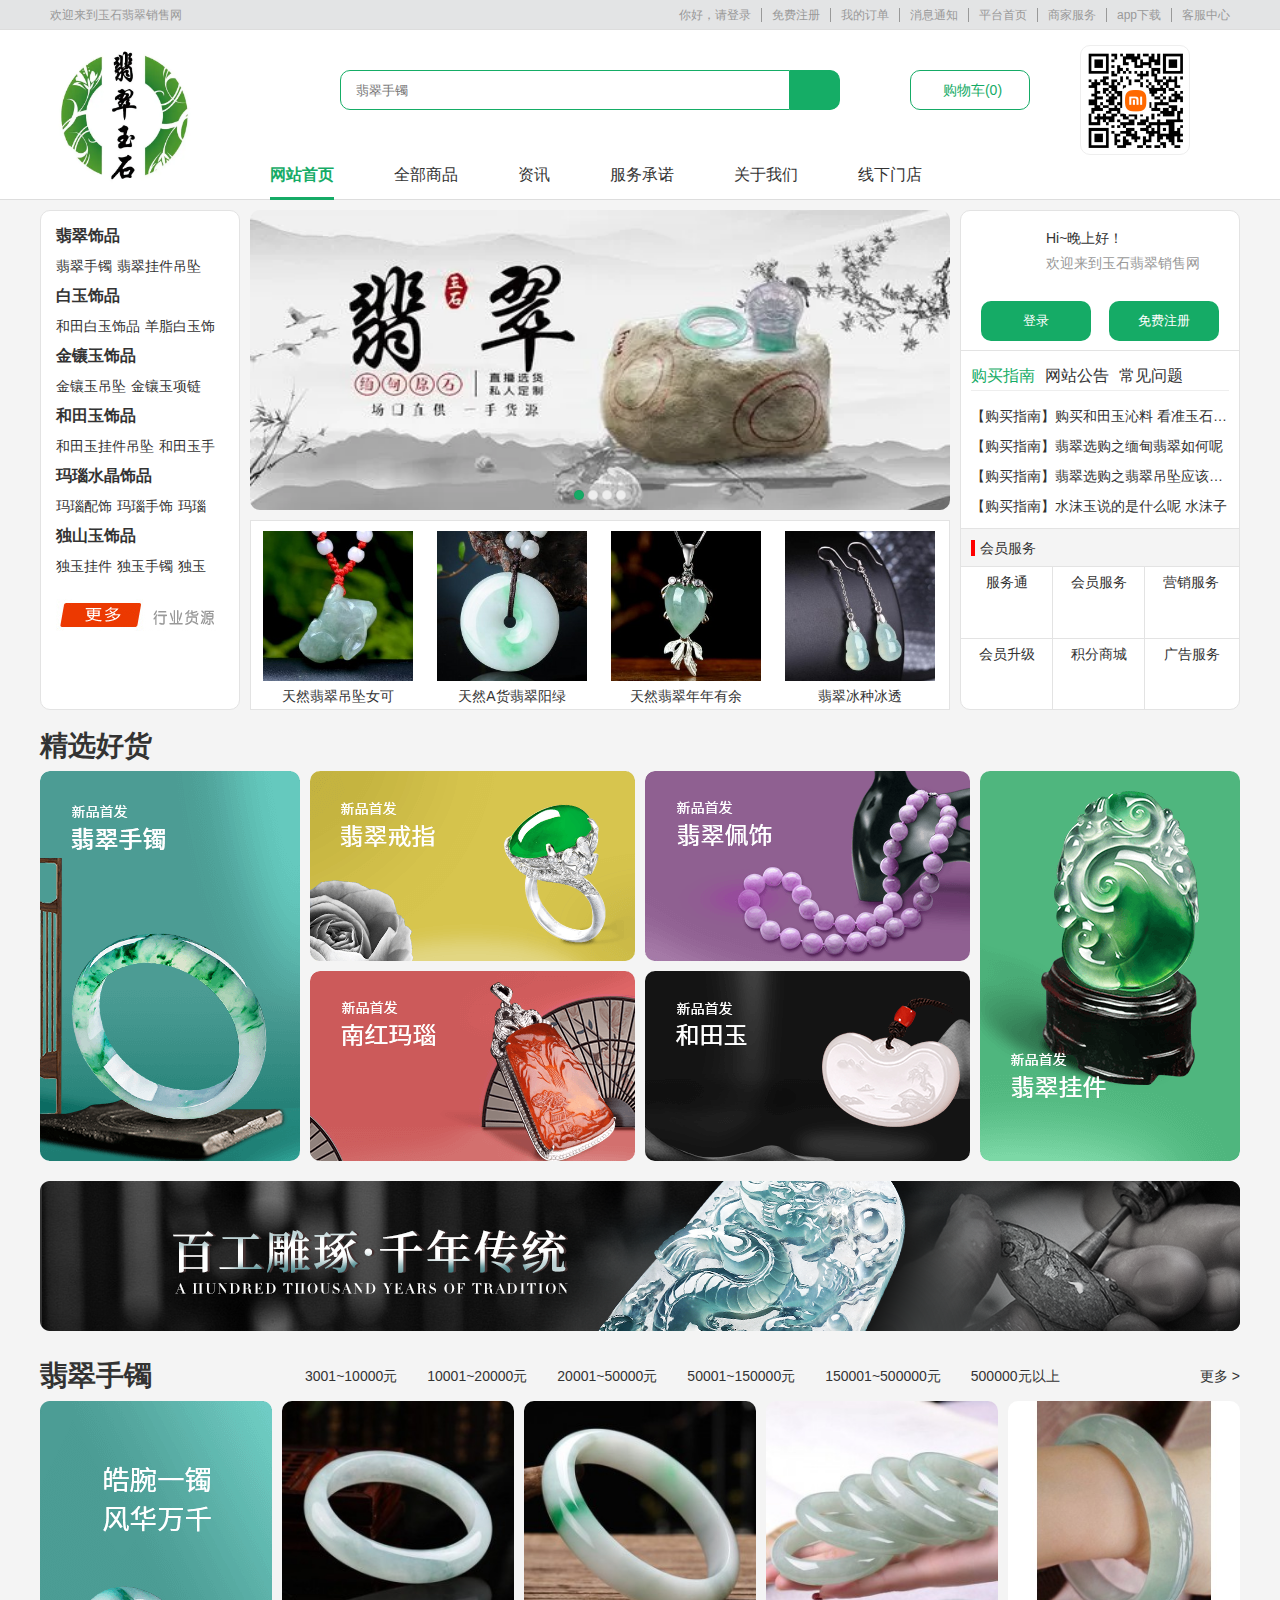
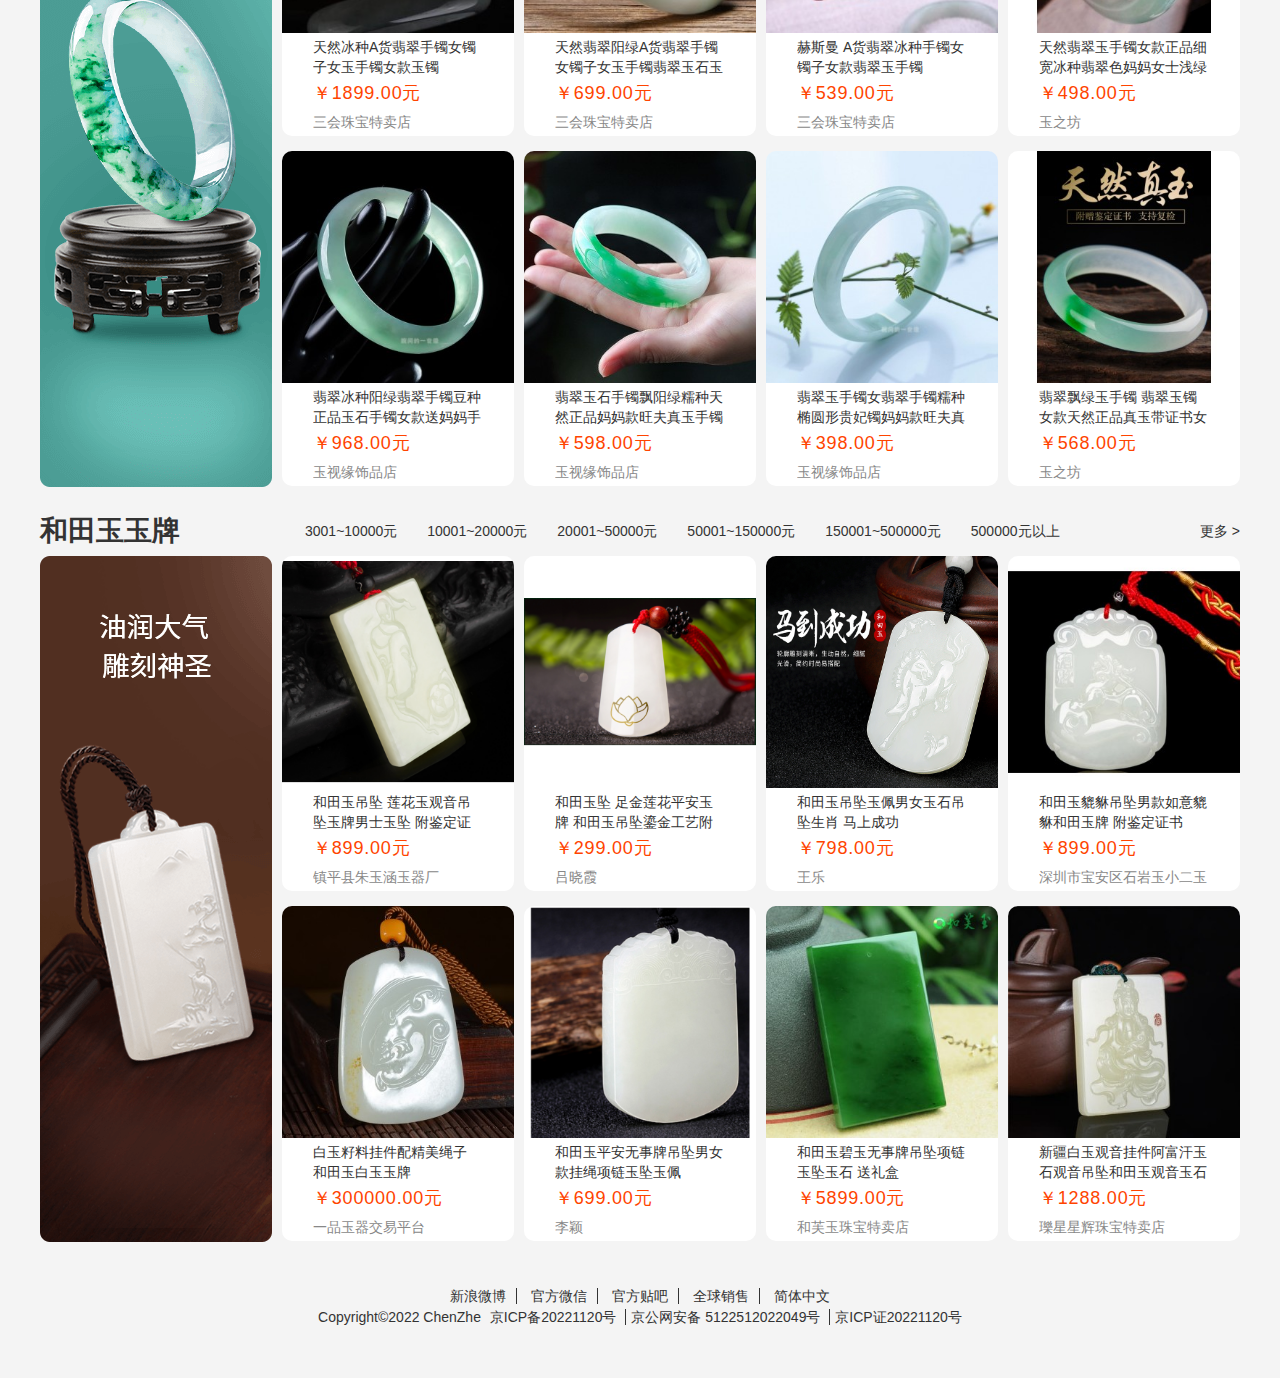
<file: index.html>
<!DOCTYPE html
  PUBLIC "-//W3C//DTD XHTML 1.0 Transitional//EN" "http://www.w3.org/TR/xhtml1/DTD/xhtml1-transitional.dtd">
<html xmlns="http://www.w3.org/1999/xhtml">

<head>
  <meta http-equiv="Content-Type" content="text/html; charset=utf-8" />
  <title>首页</title>
  <link rel="stylesheet" href="https://at.alicdn.com/t/c/font_3781818_bqqggpzynf.css">
  <link rel="stylesheet" href="css/reset.css">
  <link rel="stylesheet" href="css/common.css">
  <link rel="stylesheet" href="./swiper/swiper.css" />
  <link rel="stylesheet" href="css/header.css">
  <link rel="stylesheet" href="css/banner.css">
  <link rel="stylesheet" href="css/main_index.css">
  <link rel="stylesheet" href="css/footer.css">
  <script src="SpryAssets/SpryTabbedPanels.js" type="text/javascript"></script>
</head>

<body>
  <div class="topnav">
    <div class="container clearfix">
      <div class="fl topnav-menu">
        <span class="topnav-span">欢迎来到玉石翡翠销售网</span>
      </div>
      <div class="fr topnav-menu">
        <ul class="fl">
          <li class="fl"><a href="javascript:void(0);">你好，请登录</a></li>
          <li class="fl"><a href="javascript:void(0);">免费注册</a></li>
          <li class="fl"><a href="javascript:void(0);">我的订单</a></li>
          <li class="fl"><a href="javascript:void(0);">消息通知</a></li>
          <li class="fl"><a href="javascript:void(0);">平台首页</a></li>
          <li class="fl"><a href="javascript:void(0);">商家服务</a></li>
          <li class="fl"><a href="javascript:void(0);">app下载</a></li>
          <li class="fl"><a href="javascript:void(0);">客服中心</a></li>
        </ul>
      </div>
    </div>
  </div>

  <div class="header">
    <div class="container clearfix">
      <div class="header-logo fl">
        <a href="index.html" target="_blank">
          <h1>玉石翡翠</h1>
        </a>
      </div>
      <div class="header-nav fl">
        <form class="header-search">
          <input class="fl" type="text" placeholder="翡翠手镯" />
          <button class="header-searchicon fl">
            <i class="iconfont i-fangdajing"></i>
          </button>
        </form>
        <div class="fr header-car">
          <a class="header-link" href="cart.html">
            <i class="iconfont i-cart"></i>
            <span>购物车(0)</span>
          </a>
          <div class="header-detail">购物车中还没有商品，赶紧选购吧！</div>
        </div>
        <div class="header-img fr">
          <div class="img"></div>
        </div>
      </div>
      <ul class="fl header-menu">
        <li class="fl select"><a href="index.html">网站首页</a></li>
        <li class="fl"><a href="p_all.html">全部商品</a></li>
        <li class="fl"><a href="information.html">资讯</a></li>
        <li class="fl"><a href="javascript:void(0);">服务承诺</a></li>
        <li class="fl"><a href="javascript:void(0);">关于我们</a></li>
        <li class="fl"><a href="javascript:void(0);">线下门店</a></li>
      </ul>
    </div>
  </div>

  <div class="banner">
    <div class="container clearfix">
      <ul class="fl banner-menu">
        <li>
          <div>
            <h3 class="menu-h">翡翠饰品</h3>
            <ul>
              <li class="fl li2">
                <a href="javascript:void(0);">翡翠手镯</a>
              </li>
              <li class="fl li2">
                <a href="javascript:void(0);">翡翠挂件吊坠</a>
              </li>
            </ul>
          </div>
          <div class="banner-sub-menu">
            <div class="clearfix">
              <h3 class="fl title">翡翠饰品</h3>
              <a class="fr" href="p_all.html">更多 ></a>
            </div>
            <ul class="clearfix">
              <li class="fl li3">
                <a href="javascript:void(0);">翡翠手镯</a>
              </li>
              <li class="fl li3">
                <a href="javascript:void(0);">翡翠挂件吊坠</a>
              </li>
              <li class="fl li3">
                <a href="javascript:void(0);">翡翠手链手串</a>
              </li>
              <li class="fl li3">
                <a href="javascript:void(0);">翡翠项链</a>
              </li>
              <li class="fl li3">
                <a href="javascript:void(0);">翡翠摆件</a>
              </li>
              <li class="fl li3">
                <a href="javascript:void(0);">翡翠戒指/耳钉</a>
              </li>
              <li class="fl li3">
                <a href="javascript:void(0);">翡翠原石及其他</a>
              </li>
              <li class="fl li3">
                <a href="javascript:void(0);">翡翠玉牌</a>
              </li>
            </ul>
            <div class="clearfix">
              <h3 class="fl title">翡翠价格</h3>
              <a class="fr" href="p_all.html">更多 ></a>
            </div>
            <ul class="clearfix">
              <li class="fl li3">
                <a href="javascript:void(0);">500以下</a>
              </li>
              <li class="fl li3">
                <a href="javascript:void(0);">500-1000</a>
              </li>
              <li class="fl li3">
                <a href="javascript:void(0);">1000-3000</a>
              </li>
              <li class="fl li3">
                <a href="javascript:void(0);">3000-5000</a>
              </li>
              <li class="fl li3">
                <a href="javascript:void(0);">5000-10000</a>
              </li>
              <li class="fl li3">
                <a href="javascript:void(0);">1万-3万</a>
              </li>
              <li class="fl li3">
                <a href="javascript:void(0);">3万-5万</a>
              </li>
              <li class="fl li3">
                <a href="javascript:void(0);">5万以上</a>
              </li>
            </ul>
          </div>
        </li>
        <li>
          <div>
            <h3 class="menu-h">白玉饰品</h3>
            <ul>
              <li class="fl li2">
                <a href="javascript:void(0);">和田白玉饰品</a>
              </li>
              <li class="fl li2">
                <a href="javascript:void(0);">羊脂白玉饰</a>
              </li>
            </ul>
          </div>
          <div class="banner-sub-menu">
            <div class="clearfix">
              <h3 class="fl title">白玉饰品</h3>
              <a class="fr" href="p_all.html">更多 ></a>
            </div>
            <ul class="clearfix">
              <li class="fl li3">
                <a href="javascript:void(0);">和田白玉饰品</a>
              </li>
              <li class="fl li3">
                <a href="javascript:void(0);">羊脂白玉饰品</a>
              </li>
              <li class="fl li3">
                <a href="javascript:void(0);">糖白玉饰品</a>
              </li>
              <li class="fl li3">
                <a href="javascript:void(0);">青白玉饰品</a>
              </li>
              <li class="fl li3">
                <a href="javascript:void(0);">阿富汗白玉饰品</a>
              </li>
            </ul>
            <div class="clearfix">
              <h3 class="fl title">白玉价格</h3>
              <a class="fr" href="p_all.html">更多 ></a>
            </div>
            <ul class="clearfix">
              <li class="fl li3">
                <a href="javascript:void(0);">500以下</a>
              </li>
              <li class="fl li3">
                <a href="javascript:void(0);">500-1000</a>
              </li>
              <li class="fl li3">
                <a href="javascript:void(0);">1000-3000</a>
              </li>
              <li class="fl li3">
                <a href="javascript:void(0);">3000-5000</a>
              </li>
              <li class="fl li3">
                <a href="javascript:void(0);">5000-10000</a>
              </li>
              <li class="fl li3">
                <a href="javascript:void(0);">1万-3万</a>
              </li>
              <li class="fl li3">
                <a href="javascript:void(0);">3万-5万</a>
              </li>
              <li class="fl li3">
                <a href="javascript:void(0);">5万以上</a>
              </li>
            </ul>
          </div>
        </li>
        <li>
          <div>
            <h3 class="menu-h">金镶玉饰品</h3>
            <ul>
              <li class="fl li2">
                <a href="javascript:void(0);">金镶玉吊坠</a>
              </li>
              <li class="fl li2">
                <a href="javascript:void(0);">金镶玉项链</a>
              </li>
            </ul>
          </div>
          <div class="banner-sub-menu">
            <div class="clearfix">
              <h3 class="fl title">金镶玉饰品</h3>
              <a class="fr" href="p_all.html">更多 ></a>
            </div>
            <ul class="clearfix">
              <li class="fl li3">
                <a href="javascript:void(0);">金镶玉吊坠</a>
              </li>
              <li class="fl li3">
                <a href="javascript:void(0);">金镶玉项链</a>
              </li>
              <li class="fl li3">
                <a href="javascript:void(0);">金镶玉套链</a>
              </li>
              <li class="fl li3">
                <a href="javascript:void(0);">金镶玉手镯</a>
              </li>
              <li class="fl li3">
                <a href="javascript:void(0);">金镶玉戒指/耳钉</a>
              </li>
              <li class="fl li3">
                <a href="javascript:void(0);">金镶玉手链</a>
              </li>
            </ul>
            <div class="clearfix">
              <h3 class="fl title">金镶玉价格</h3>
              <a class="fr" href="p_all.html">更多 ></a>
            </div>
            <ul class="clearfix">
              <li class="fl li3">
                <a href="javascript:void(0);">500以下</a>
              </li>
              <li class="fl li3">
                <a href="javascript:void(0);">500-1000</a>
              </li>
              <li class="fl li3">
                <a href="javascript:void(0);">1000-3000</a>
              </li>
              <li class="fl li3">
                <a href="javascript:void(0);">3000-5000</a>
              </li>
              <li class="fl li3">
                <a href="javascript:void(0);">5000-10000</a>
              </li>
              <li class="fl li3">
                <a href="javascript:void(0);">1万-3万</a>
              </li>
              <li class="fl li3">
                <a href="javascript:void(0);">3万-5万</a>
              </li>
              <li class="fl li3">
                <a href="javascript:void(0);">5万以上</a>
              </li>
            </ul>
          </div>
        </li>
        <li>
          <div>
            <h3 class="menu-h">和田玉饰品</h3>
            <ul>
              <li class="fl li2">
                <a href="javascript:void(0);">和田玉挂件吊坠</a>
              </li>
              <li class="fl li2">
                <a href="javascript:void(0);"> 和田玉手</a>
              </li>
            </ul>
          </div>
          <div class="banner-sub-menu">
            <div class="clearfix">
              <h3 class="fl title">和田玉饰品</h3>
              <a class="fr" href="p_all.html">更多 ></a>
            </div>
            <ul class="clearfix">
              <li class="fl li3">
                <a href="javascript:void(0);">和田玉挂件吊坠</a>
              </li>
              <li class="fl li3">
                <a href="javascript:void(0);">和田玉手镯/戒指/耳坠</a>
              </li>
              <li class="fl li3">
                <a href="javascript:void(0);">和田玉玉牌</a>
              </li>
              <li class="fl li3">
                <a href="javascript:void(0);">和田玉手把件</a>
              </li>
              <li class="fl li3">
                <a href="javascript:void(0);">和田玉摆件</a>
              </li>
              <li class="fl li3">
                <a href="javascript:void(0);">和田玉器具</a>
              </li>
              <li class="fl li3">
                <a href="javascript:void(0);">和田玉山子</a>
              </li>
              <li class="fl li3">
                <a href="javascript:void(0);">和田玉籽料原石</a>
              </li>
              <li class="fl li3">
                <a href="javascript:void(0);">和田玉手串/手链</a>
              </li>
              <li class="fl li3">
                <a href="javascript:void(0);">和田玉手表</a>
              </li>
            </ul>
            <div class="clearfix">
              <h3 class="fl title">和田玉价格</h3>
              <a class="fr" href="p_all.html">更多 ></a>
            </div>
            <ul class="clearfix">
              <li class="fl li3">
                <a href="javascript:void(0);">500以下</a>
              </li>
              <li class="fl li3">
                <a href="javascript:void(0);">500-1000</a>
              </li>
              <li class="fl li3">
                <a href="javascript:void(0);">1000-3000</a>
              </li>
              <li class="fl li3">
                <a href="javascript:void(0);">3000-5000</a>
              </li>
              <li class="fl li3">
                <a href="javascript:void(0);">5000-10000</a>
              </li>
              <li class="fl li3">
                <a href="javascript:void(0);">1万-3万</a>
              </li>
              <li class="fl li3">
                <a href="javascript:void(0);">3万-5万</a>
              </li>
              <li class="fl li3">
                <a href="javascript:void(0);">5万以上</a>
              </li>
            </ul>
          </div>
        </li>
        <li>
          <div>
            <h3 class="menu-h">玛瑙水晶饰品</h3>
            <ul>
              <li class="fl li2">
                <a href="javascript:void(0);">玛瑙配饰</a>
              </li>
              <li class="fl li2">
                <a href="javascript:void(0);">玛瑙手饰</a>
              </li>
              <li class="fl li2">
                <a href="javascript:void(0);">玛瑙</a>
              </li>
            </ul>
          </div>
          <div class="banner-sub-menu">
            <div class="clearfix">
              <h3 class="fl title">玛瑙水晶饰品</h3>
              <a class="fr" href="p_all.html">更多 ></a>
            </div>
            <ul class="clearfix">
              <li class="fl li3">
                <a href="javascript:void(0);">玛瑙配饰</a>
              </li>
              <li class="fl li3">
                <a href="javascript:void(0);">玛瑙手饰</a>
              </li>
              <li class="fl li3">
                <a href="javascript:void(0);">玛瑙摆件</a>
              </li>
              <li class="fl li3">
                <a href="javascript:void(0);">玛瑙把件</a>
              </li>
              <li class="fl li3">
                <a href="javascript:void(0);">玛瑙器具</a>
              </li>
              <li class="fl li3">
                <a href="javascript:void(0);">玛瑙娱乐</a>
              </li>
              <li class="fl li3">
                <a href="javascript:void(0);">玛瑙保健</a>
              </li>
            </ul>
            <div class="clearfix">
              <h3 class="fl title">玛瑙水晶价格</h3>
              <a class="fr" href="p_all.html">更多 ></a>
            </div>
            <ul class="clearfix">
              <li class="fl li3">
                <a href="javascript:void(0);">500以下</a>
              </li>
              <li class="fl li3">
                <a href="javascript:void(0);">500-1000</a>
              </li>
              <li class="fl li3">
                <a href="javascript:void(0);">1000-3000</a>
              </li>
              <li class="fl li3">
                <a href="javascript:void(0);">3000-5000</a>
              </li>
              <li class="fl li3">
                <a href="javascript:void(0);">5000-10000</a>
              </li>
              <li class="fl li3">
                <a href="javascript:void(0);">1万-3万</a>
              </li>
              <li class="fl li3">
                <a href="javascript:void(0);">3万-5万</a>
              </li>
              <li class="fl li3">
                <a href="javascript:void(0);">5万以上</a>
              </li>
            </ul>
          </div>
        </li>
        <li>
          <div>
            <h3 class="menu-h">独山玉饰品</h3>
            <ul>
              <li class="fl li2">
                <a href="javascript:void(0);">独玉挂件</a>
              </li>
              <li class="fl li2">
                <a href="javascript:void(0);">独玉手镯</a>
              </li>
              <li class="fl li2">
                <a href="javascript:void(0);">独玉</a>
              </li>
            </ul>
          </div>
          <div class="banner-sub-menu">
            <div class="clearfix">
              <h3 class="fl title">独山玉饰品</h3>
              <a class="fr" href="p_all.html">更多 ></a>
            </div>
            <ul class="clearfix">
              <li class="fl li3">
                <a href="javascript:void(0);">独玉挂件</a>
              </li>
              <li class="fl li3">
                <a href="javascript:void(0);">独玉手镯</a>
              </li>
              <li class="fl li3">
                <a href="javascript:void(0);">独玉摆件</a>
              </li>
              <li class="fl li3">
                <a href="javascript:void(0);">独山玉项链</a>
              </li>
              <li class="fl li3">
                <a href="javascript:void(0);">独山玉摆件</a>
              </li>
              <li class="fl li3">
                <a href="javascript:void(0);">独玉手把件</a>
              </li>
              <li class="fl li3">
                <a href="javascript:void(0);">独玉手链</a>
              </li>
              <li class="fl li3">
                <a href="javascript:void(0);">独玉项链</a>
              </li>
              <li class="fl li3">
                <a href="javascript:void(0);">独玉戒指</a>
              </li>
              <li class="fl li3">
                <a href="javascript:void(0);">独玉原石及其他</a>
              </li>
            </ul>
            <div class="clearfix">
              <h3 class="fl title">独山玉价格</h3>
              <a class="fr" href="p_all.html">更多 ></a>
            </div>
            <ul class="clearfix">
              <li class="fl li3">
                <a href="javascript:void(0);">500以下</a>
              </li>
              <li class="fl li3">
                <a href="javascript:void(0);">500-1000</a>
              </li>
              <li class="fl li3">
                <a href="javascript:void(0);">1000-3000</a>
              </li>
              <li class="fl li3">
                <a href="javascript:void(0);">3000-5000</a>
              </li>
              <li class="fl li3">
                <a href="javascript:void(0);">5000-10000</a>
              </li>
              <li class="fl li3">
                <a href="javascript:void(0);">1万-3万</a>
              </li>
              <li class="fl li3">
                <a href="javascript:void(0);">3万-5万</a>
              </li>
              <li class="fl li3">
                <a href="javascript:void(0);">5万以上</a>
              </li>
            </ul>
          </div>
        </li>
        <li>
          <img src="imgs/huoyuan.png">
        </li>
      </ul>
      <div class="fl">
        <div class="banner-carousel">
          <a class="carousel" href="javascript:void(0);">
            <img src="imgs/carousel1_1.jpg">
          </a>
          <a class="carousel" href="javascript:void(0);">
            <img src="imgs/carousel1_2.jpg">
          </a>
          <a class="carousel" href="javascript:void(0);">
            <img src="imgs/carousel1_3.jpg">
          </a>
          <a class="carousel" href="javascript:void(0);">
            <img src="imgs/carousel1_4.jpg">
          </a>
        </div>
        <div class="banner-carousel2">
          <div class="fl">
            <a href="javascript:void(0);">
              <img src="imgs/carousel2_1.jpg">
              <p>天然翡翠吊坠女可</p>
            </a>
          </div>
          <div class="fl">
            <a href="javascript:void(0);">
              <img src="imgs/carousel2_2.jpg">
              <p>天然A货翡翠阳绿</p>
            </a>
          </div>
          <div class="fl">
            <a href="javascript:void(0);">
              <img src="imgs/carousel2_3.jpg">
              <p>天然翡翠年年有余</p>
            </a>
          </div>
          <div class="fl">
            <a href="javascript:void(0);">
              <img src="imgs/carousel2_4.jpg">
              <p>翡翠冰种冰透</p>
            </a>
          </div>
        </div>
      </div>
      <div class="fr banner-right">
        <div class="user">
          <i class="iconfont i-yonghu fl"></i>
          <p class="sp1">Hi~晚上好！</p>
          <p class="sp2">欢迎来到玉石翡翠销售网</p>
        </div>
        <div class="banner-item clearfix">
          <button class="fl">登录</button>
          <button class="fr">免费注册</button>
        </div>
        <div class="banner-article">
          <div id="TabbedPanels1" class="TabbedPanels">
            <ul class="TabbedPanelsTabGroup h-ul">
              <li class="TabbedPanelsTab fl" tabindex="0">
                <h3>购买指南</h3>
              </li>
              <li class="TabbedPanelsTab fl" tabindex="0">
                <h3>网站公告</h3>
              </li>
              <li class="TabbedPanelsTab fl" tabindex="0">
                <h3>常见问题</h3>
              </li>
            </ul>
            <div class="TabbedPanelsContentGroup">
              <div class="TabbedPanelsContent article">
                <ul>
                  <li>
                    <a href="javascript:void(0);">【购买指南】购买和田玉沁料 看准玉石翡翠销售网</a>
                  </li>
                  <li>
                    <a href="javascript:void(0);">【购买指南】翡翠选购之缅甸翡翠如何呢</a>
                  </li>
                  <li>
                    <a href="javascript:void(0);">【购买指南】翡翠选购之翡翠吊坠应该搭配</a>
                  </li>
                  <li>
                    <a href="javascript:void(0);">【购买指南】水沫玉说的是什么呢 水沫子</a>
                  </li>
                </ul>
              </div>
              <div class="TabbedPanelsContent article">
                <ul>
                  <li>
                    <a href="javascript:void(0);">【公告】玉石翡翠销售网祝大家虎年新春快乐</a>
                  </li>
                  <li>
                    <a href="javascript:void(0);">【公告】玉石翡翠销售网祝大家新春快乐!</a>
                  </li>
                  <li>
                    <a href="javascript:void(0);">【公告】玉石翡翠销售网祝大家中秋国庆双节</a>
                  </li>
                  <li>
                    <a href="javascript:void(0);">【公告】玉石翡翠销售网玉器行业交易平台</a>
                  </li>
                </ul>
              </div>
              <div class="TabbedPanelsContent article">
                <ul>
                  <li>
                    <a href="javascript:void(0);">【帮助】如何修改密码?</a>
                  </li>
                  <li>
                    <a href="javascript:void(0);">【帮助】忘记密码该怎么办?</a>
                  </li>
                  <li>
                    <a href="javascript:void(0);">【帮助】注册时看不到验证码怎么办?</a>
                  </li>
                  <li>
                    <a href="javascript:void(0);">【帮助】会员想修改登录名,怎么办?</a>
                  </li>
                </ul>
              </div>
            </div>
          </div>
        </div>
        <div class="banner-service">
          <div class="service-header">
            <span>会员服务</span>
          </div>
          <div class="service-nav clearfix">
            <a href="javascript:void(0);" class="fl border-right">
              <i class="iconfont i-zengzhifuwu"></i>
              服务通
            </a>
            <a href="javascript:void(0);" class="fl border-right">
              <i class="iconfont i-a-bianzu18"></i>
              会员服务
            </a>
            <a href="javascript:void(0);" class="fl">
              <i class="iconfont i-xiaoshourenyuan"></i>
              营销服务
            </a>
            <a href="javascript:void(0);" class="fl border-top border-right">
              <i class="iconfont i-huiyuanshengji"></i>
              会员升级
            </a>
            <a href="javascript:void(0);" class="fl border-top border-right">
              <i class="iconfont i-jifenshangcheng"></i>
              积分商城
            </a>
            <a href="javascript:void(0);" class="fl border-top">
              <i class="iconfont i-guanggao"></i>
              广告服务
            </a>
          </div>
        </div>
      </div>
    </div>
  </div>

  <div class="main">
    <div class="container">
      <div class="main-jx clearfix">
        <h2 class="h_title">精选好货</h2>
        <a class="fl" href="javascript:void(0);">
          <img src="imgs/img1.png">
        </a>
        <a class="fl" href="javascript:void(0);">
          <img src="imgs/img2.png">
        </a>
        <a class="fl" href="javascript:void(0);">
          <img src="imgs/img3.png">
        </a>
        <a class="fl c" href="javascript:void(0);">
          <img src="imgs/img4.png">
        </a>
        <a class="fl c" href="javascript:void(0);">
          <img src="imgs/img5.png">
        </a>
        <a href="javascript:void(0);">
          <img src="imgs/img6.png">
        </a>
      </div>
      <a class="banner2" href="javascript:void(0);">
        <img src="imgs/img7.png">
      </a>
      <div class="main-show clearfix">
        <div class="show-top">
          <h2 class="fl h_title">翡翠手镯</h2>
          <ul class="top_ul">
            <li class="fl">
              <a href="javascript:void(0);">3001~10000元</a>
            </li>
            <li class="fl">
              <a href="javascript:void(0);">10001~20000元</a>
            </li>
            <li class="fl">
              <a href="javascript:void(0);">20001~50000元</a>
            </li>
            <li class="fl">
              <a href="javascript:void(0);">50001~150000元</a>
            </li>
            <li class="fl">
              <a href="javascript:void(0);">150001~500000元</a>
            </li>
            <li class="fl">
              <a href="javascript:void(0);">500000元以上</a>
            </li>
          </ul>
          <a class="fr" href="javascript:void(0);">
            更多 >
          </a>
        </div>
        <div class="show-img fl"><img src="imgs/show_left.png"></div>
        <div class="show-product fl">
          <div class="fl p-nav">
            <div class="img-wrapper">
              <a href="./details.html"><img src="imgs/show1_1.jpg"></a>
            </div>
            <div class="p-name">
              <a href="./details.html" title="天然冰种A货翡翠手镯女镯子女玉手镯女款玉镯">天然冰种A货翡翠手镯女镯子女玉手镯女款玉镯</a>
            </div>
            <div class="p-price">￥1899.00元</div>
            <div class="p-shop">
              <a href="javascript:void(0);" title="三会珠宝特卖店">三会珠宝特卖店</a>
            </div>
          </div>
          <div class="fl p-nav">
            <div class="img-wrapper">
              <a href="./details.html"><img src="imgs/show1_2.jpg"></a>
            </div>
            <div class="p-name">
              <a href="./details.html" title="天然翡翠阳绿A货翡翠手镯女镯子女玉手镯翡翠玉石玉镯">天然翡翠阳绿A货翡翠手镯女镯子女玉手镯翡翠玉石玉镯</a>
            </div>
            <div class="p-price">￥699.00元</div>
            <div class="p-shop">
              <a href="javascript:void(0);" title="三会珠宝特卖店">三会珠宝特卖店</a>
            </div>
          </div>
          <div class="fl p-nav">
            <div class="img-wrapper">
              <a href="./details.html"><img src="imgs/show1_3.jpg"></a>
            </div>
            <div class="p-name">
              <a href="./details.html" title="赫斯曼 A货翡翠冰种手镯女镯子女款翡翠玉手镯">赫斯曼 A货翡翠冰种手镯女镯子女款翡翠玉手镯</a>
            </div>
            <div class="p-price">￥539.00元</div>
            <div class="p-shop">
              <a href="javascript:void(0);" title="三会珠宝特卖店">三会珠宝特卖店</a>
            </div>
          </div>
          <div class="fl p-nav">
            <div class="img-wrapper">
              <a href="./details.html"><img src="imgs/show1_4.jpg"></a>
            </div>
            <div class="p-name">
              <a href="./details.html" title="天然翡翠玉手镯女款正品细宽冰种翡翠色妈妈女士浅绿少女旺夫玉石手镯">天然翡翠玉手镯女款正品细宽冰种翡翠色妈妈女士浅绿少女旺夫玉石手镯</a>
            </div>
            <div class="p-price">￥498.00元</div>
            <div class="p-shop">
              <a href="javascript:void(0);" title="玉之坊">玉之坊</a>
            </div>
          </div>
          <div class="fl p-nav">
            <div class="img-wrapper">
              <a href="./details.html"><img src="imgs/show1_5.jpg"></a>
            </div>
            <div class="p-name">
              <a href="./details.html" title="翡翠冰种阳绿翡翠手镯豆种正品玉石手镯女款送妈妈手镯玉翡翠玉镯子">翡翠冰种阳绿翡翠手镯豆种正品玉石手镯女款送妈妈手镯玉翡翠玉镯子</a>
            </div>
            <div class="p-price">￥968.00元</div>
            <div class="p-shop">
              <a href="javascript:void(0);" title="玉视缘饰品店">玉视缘饰品店</a>
            </div>
          </div>
          <div class="fl p-nav">
            <div class="img-wrapper">
              <a href="./details.html"><img src="imgs/show1_6.jpg"></a>
            </div>
            <div class="p-name">
              <a href="./details.html" title="翡翠玉石手镯飘阳绿糯种天然正品妈妈款旺夫真玉手镯椭圆形女士玉镯">翡翠玉石手镯飘阳绿糯种天然正品妈妈款旺夫真玉手镯椭圆形女士玉镯</a>
            </div>
            <div class="p-price">￥598.00元</div>
            <div class="p-shop">
              <a href="javascript:void(0);" title="玉视缘饰品店">玉视缘饰品店</a>
            </div>
          </div>
          <div class="fl p-nav">
            <div class="img-wrapper">
              <a href="./details.html"><img src="imgs/show1_7.jpg"></a>
            </div>
            <div class="p-name">
              <a href="./details.html" title="翡翠玉手镯女翡翠手镯糯种椭圆形贵妃镯妈妈款旺夫真玉手镯缅甸翡翠玉镯">翡翠玉手镯女翡翠手镯糯种椭圆形贵妃镯妈妈款旺夫真玉手镯缅甸翡翠玉镯</a>
            </div>
            <div class="p-price">￥398.00元</div>
            <div class="p-shop">
              <a href="javascript:void(0);" title="玉视缘饰品店">玉视缘饰品店</a>
            </div>
          </div>
          <div class="fl p-nav">
            <div class="img-wrapper">
              <a href="./details.html"><img src="imgs/show1_8.jpg"></a>
            </div>
            <div class="p-name">
              <a href="./details.html" title="翡翠飘绿玉手镯 翡翠玉镯女款天然正品真玉带证书女士旺夫玉镯">翡翠飘绿玉手镯 翡翠玉镯女款天然正品真玉带证书女士旺夫玉镯</a>
            </div>
            <div class="p-price">￥568.00元</div>
            <div class="p-shop">
              <a href="javascript:void(0);" title="玉之坊">玉之坊</a>
            </div>
          </div>
        </div>
      </div>
      <div class="main-show clearfix">
        <div class="show-top">
          <h2 class="fl h_title">和田玉玉牌</h2>
          <ul class="top_ul">
            <li class="fl">
              <a href="javascript:void(0);">3001~10000元</a>
            </li>
            <li class="fl">
              <a href="javascript:void(0);">10001~20000元</a>
            </li>
            <li class="fl">
              <a href="javascript:void(0);">20001~50000元</a>
            </li>
            <li class="fl">
              <a href="javascript:void(0);">50001~150000元</a>
            </li>
            <li class="fl">
              <a href="javascript:void(0);">150001~500000元</a>
            </li>
            <li class="fl">
              <a href="javascript:void(0);">500000元以上</a>
            </li>
          </ul>
          <a class="fr" href="javascript:void(0);">
            更多 >
          </a>
        </div>
        <div class="show-img fl"><img src="imgs/show_left2.png"></div>
        <div class="show-product fl">
          <div class="fl p-nav">
            <div class="img-wrapper">
              <a href="./details.html"><img src="imgs/show2_1.jpg"></a>
            </div>
            <div class="p-name">
              <a href="./details.html" title="和田玉吊坠 莲花玉观音吊坠玉牌男士玉坠 附鉴定证书">和田玉吊坠 莲花玉观音吊坠玉牌男士玉坠 附鉴定证书</a>
            </div>
            <div class="p-price">￥899.00元</div>
            <div class="p-shop">
              <a href="javascript:void(0);" title="镇平县朱玉涵玉器厂">镇平县朱玉涵玉器厂</a>
            </div>
          </div>
          <div class="fl p-nav">
            <div class="img-wrapper">
              <a href="./details.html"><img src="imgs/show2_2.jpg"></a>
            </div>
            <div class="p-name">
              <a href="./details.html" title="和田玉坠 足金莲花平安玉牌 和田玉吊坠鎏金工艺附鉴定证书 平安无事玉牌">和田玉坠 足金莲花平安玉牌 和田玉吊坠鎏金工艺附鉴定证书 平安无事玉牌</a>
            </div>
            <div class="p-price">￥299.00元</div>
            <div class="p-shop">
              <a href="javascript:void(0);" title="吕晓霞">吕晓霞</a>
            </div>
          </div>
          <div class="fl p-nav">
            <div class="img-wrapper">
              <a href="./details.html"><img src="imgs/show2_3.jpg"></a>
            </div>
            <div class="p-name">
              <a href="./details.html" title="和田玉吊坠玉佩男女玉石吊坠生肖 马上成功">和田玉吊坠玉佩男女玉石吊坠生肖 马上成功</a>
            </div>
            <div class="p-price">￥798.00元</div>
            <div class="p-shop">
              <a href="javascript:void(0);" title="王乐">王乐</a>
            </div>
          </div>
          <div class="fl p-nav">
            <div class="img-wrapper">
              <a href="./details.html"><img src="imgs/show2_4.jpg"></a>
            </div>
            <div class="p-name">
              <a href="./details.html" title="和田玉貔貅吊坠男款如意貔貅和田玉牌 附鉴定证书">和田玉貔貅吊坠男款如意貔貅和田玉牌 附鉴定证书</a>
            </div>
            <div class="p-price">￥899.00元</div>
            <div class="p-shop">
              <a href="javascript:void(0);" title="深圳市宝安区石岩玉小二玉器批发商行">深圳市宝安区石岩玉小二玉器批发商行</a>
            </div>
          </div>
          <div class="fl p-nav">
            <div class="img-wrapper">
              <a href="./details.html"><img src="imgs/show2_5.jpg"></a>
            </div>
            <div class="p-name">
              <a href="./details.html" title="白玉籽料挂件配精美绳子 和田玉白玉玉牌">白玉籽料挂件配精美绳子 和田玉白玉玉牌</a>
            </div>
            <div class="p-price">￥300000.00元</div>
            <div class="p-shop">
              <a href="javascript:void(0);" title="一品玉器交易平台">一品玉器交易平台</a>
            </div>
          </div>
          <div class="fl p-nav">
            <div class="img-wrapper">
              <a href="./details.html"><img src="imgs/show2_6.jpg"></a>
            </div>
            <div class="p-name">
              <a href="./details.html" title="和田玉平安无事牌吊坠男女款挂绳项链玉坠玉佩">和田玉平安无事牌吊坠男女款挂绳项链玉坠玉佩</a>
            </div>
            <div class="p-price">￥699.00元</div>
            <div class="p-shop">
              <a href="javascript:void(0);" title="李颖">李颖</a>
            </div>
          </div>
          <div class="fl p-nav">
            <div class="img-wrapper">
              <a href="./details.html"><img src="imgs/show2_7.jpg"></a>
            </div>
            <div class="p-name">
              <a href="./details.html" title="和田玉碧玉无事牌吊坠项链玉坠玉石 送礼盒">和田玉碧玉无事牌吊坠项链玉坠玉石 送礼盒</a>
            </div>
            <div class="p-price">￥5899.00元</div>
            <div class="p-shop">
              <a href="javascript:void(0);" title="和芙玉珠宝特卖店">和芙玉珠宝特卖店</a>
            </div>
          </div>
          <div class="fl p-nav">
            <div class="img-wrapper">
              <a href="./details.html"><img src="imgs/show2_8.jpg"></a>
            </div>
            <div class="p-name">
              <a href="./details.html" title="新疆白玉观音挂件阿富汗玉石观音吊坠和田玉观音玉石吊坠观音挂件正品包邮">新疆白玉观音挂件阿富汗玉石观音吊坠和田玉观音玉石吊坠观音挂件正品包邮</a>
            </div>
            <div class="p-price">￥1288.00元</div>
            <div class="p-shop">
              <a href="javascript:void(0);" title="瓅星星辉珠宝特卖店">瓅星星辉珠宝特卖店</a>
            </div>
          </div>
        </div>
      </div>
    </div>
  </div>

  <div class="footer">
    <div class="container">
      <div class="footer-hidden">
        <a href="javascript:void(0);">新浪微博</a>
        <a href="javascript:void(0);">官方微信</a>
        <a href="javascript:void(0);">官方贴吧</a>
        <a href="javascript:void(0);">全球销售</a>
        <a href="javascript:void(0);">简体中文</a>
      </div>
      <div class="footer-Copyright">
        Copyright©2022 ChenZhe
        <a href="javascript:void(0);">京ICP备20221120号 </a>
        <a href="javascript:void(0);">京公网安备 5122512022049号 </a>
        京ICP证20221120号
      </div>
    </div>
  </div>
  <script src="./swiper/swiper.js"></script>
  <script type="text/javascript">
    var TabbedPanels1 = new Spry.Widget.TabbedPanels("TabbedPanels1");
    new Swiper({
      // 轮播图容器
      wrap: ".banner-carousel",
      // 轮播图内容列表
      contentList: ".carousel",
      // 自动轮播的时间
      autoChangeTime: 2000,
      // 轮播图的轮播类型
      // fade 淡如淡出 animate 从左到右
      type: "fade",
      // 是否自动轮播
      isAuto: true,
      // 左右按钮的显示状态
      // 1. always 代表一直显示 2. hide 代表隐藏  3. hover 移入显示
      showChangeBtn: "hover",
      // 是否显示小圆点
      showSpots: true,
      // 小圆点的大小
      spotSize: 10,
      // 小圆点的位置
      // 1. left 2. center 3. right
      spotPosition: "center",
      // 小圆点的背景颜色
      spotColor: "#eee",
      // 小圆点当前颜色
      curSpotColor: "#15ab66",
      // 轮播图内容大小
      width: 700,
      height: 300,
    });
  </script>
</body>

</html>
</file>
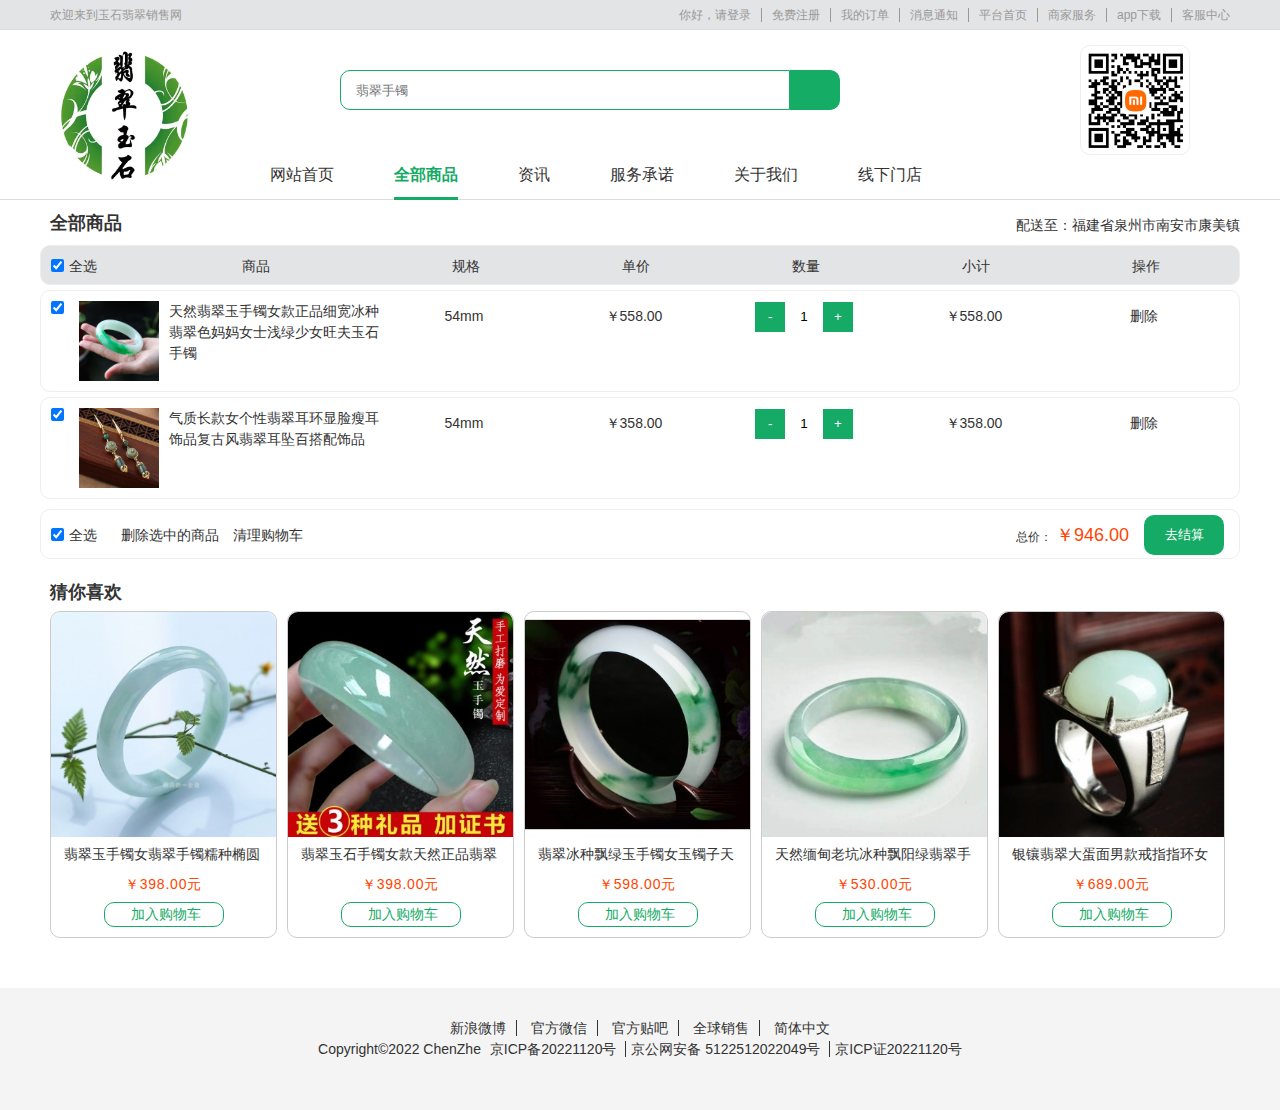
<file: cart.html>
<!DOCTYPE html
  PUBLIC "-//W3C//DTD XHTML 1.0 Transitional//EN" "http://www.w3.org/TR/xhtml1/DTD/xhtml1-transitional.dtd">
<html xmlns="http://www.w3.org/1999/xhtml">

<head>
  <meta http-equiv="Content-Type" content="text/html; charset=utf-8" />
  <title>购物车</title>
  <link rel="stylesheet" href="https://at.alicdn.com/t/c/font_3781818_bqqggpzynf.css">
  <link rel="stylesheet" href="css/reset.css" />
  <link rel="stylesheet" href="css/common.css">
  <link rel="stylesheet" href="css/header.css">
  <link rel="stylesheet" href="css/banner.css">
  <link rel="stylesheet" href="css/main_cart.css">
  <link rel="stylesheet" href="css/footer.css">
</head>

<body>
  <div class="topnav">
    <div class="container clearfix">
      <div class="fl topnav-menu">
        <span class="topnav-span">欢迎来到玉石翡翠销售网</span>
      </div>
      <div class="fr topnav-menu">
        <ul class="fl">
          <li class="fl"><a href="javascript:void(0);">你好，请登录</a></li>
          <li class="fl"><a href="javascript:void(0);">免费注册</a></li>
          <li class="fl"><a href="javascript:void(0);">我的订单</a></li>
          <li class="fl"><a href="javascript:void(0);">消息通知</a></li>
          <li class="fl"><a href="javascript:void(0);">平台首页</a></li>
          <li class="fl"><a href="javascript:void(0);">商家服务</a></li>
          <li class="fl"><a href="javascript:void(0);">app下载</a></li>
          <li class="fl"><a href="javascript:void(0);">客服中心</a></li>
        </ul>
      </div>
    </div>
  </div>

  <div class="header">
    <div class="container clearfix">
      <div class="header-logo fl">
        <a href="index.html" target="_blank">
          <h1>玉石翡翠</h1>
        </a>
      </div>
      <div class="header-nav fl">
        <form class="header-search">
          <input class="fl" type="text" placeholder="翡翠手镯" />
          <button class="header-searchicon fl">
            <i class="iconfont i-fangdajing"></i>
          </button>
        </form>
        <div class="header-img fr">
          <div class="img"></div>
        </div>
      </div>
      <ul class="fl header-menu">
        <li class="fl"><a href="index.html">网站首页</a></li>
        <li class="fl select"><a href="p_all.html">全部商品</a></li>
        <li class="fl"><a href="information.html">资讯</a></li>
        <li class="fl"><a href="javascript:void(0);">服务承诺</a></li>
        <li class="fl"><a href="javascript:void(0);">关于我们</a></li>
        <li class="fl"><a href="javascript:void(0);">线下门店</a></li>
      </ul>
    </div>
  </div>

  <div class="main">
    <div class="container">
      <div class="main-header clearfix">
        <h2 class="fl header-l">全部商品</h2>
        <div class="fr header-r">配送至：福建省泉州市南安市康美镇</div>
      </div>
      <div class="main-cart">
        <ul class="cart-top clearfix">
          <li class="fl t-select"><input type="checkbox" checked />全选</li>
          <li class="fl t-name">商品</li>
          <li class="fl t-size">规格</li>
          <li class="fl t-price">单价</li>
          <li class="fl t-number">数量</li>
          <li class="fl t-sum">小计</li>
          <li class="fl t-operation">操作</li>
        </ul>
        <div class="cart-item clearfix">
          <div class="fl p-select">
            <input type="checkbox" checked />
          </div>
          <div class="fl p-name">
            <img class="fl" src="imgs/product/product1.jpg">
            天然翡翠玉手镯女款正品细宽冰种翡翠色妈妈女士浅绿少女旺夫玉石手镯
          </div>
          <div class="fl p-size">54mm</div>
          <div class="fl p-price">￥558.00</div>
          <div class="fl p-number">
            <button>-</button>
            <div><input type="text" value="1"></div>
            <button>+</button>
          </div>
          <div class="fl p-sum">￥558.00</div>
          <div class="fl p-operation">
            <a href="javascript:void(0);">删除</a>
          </div>
        </div>
        <div class="cart-item clearfix">
          <div class="fl p-select">
            <input type="checkbox" checked />
          </div>
          <div class="fl p-name">
            <img class="fl" src="imgs/product/product2.jpg">
            气质长款女个性翡翠耳环显脸瘦耳饰品复古风翡翠耳坠百搭配饰品
          </div>
          <div class="fl p-size">54mm</div>
          <div class="fl p-price">￥358.00</div>
          <div class="fl p-number">
            <button>-</button>
            <div><input type="text" value="1"></div>
            <button>+</button>
          </div>
          <div class="fl p-sum">￥358.00</div>
          <div class="fl p-operation">
            <a href="javascript:void(0);">删除</a>
          </div>
        </div>
      </div>
      <div class="cart-floatbar clearfix">
        <div class="fl">
          <div class="f-select fl">
            <input type="checkbox" checked />全选
          </div>
          <div class="f-operation fr">
            <a href="javascript:void(0);">删除选中的商品</a>
            <a href="javascript:void(0);">清理购物车</a>
          </div>
        </div>
        <div class="fr">
          <div class="fl">
            <span class="f-txt">总价：</span>
            <span class="f-price">￥946.00</span>
          </div>
          <button class="f-pay">去结算</button>
        </div>
      </div>
      <div class="mian-like clearfix">
        <h3>猜你喜欢</h3>
        <div class="fl p-nav">
          <div class="img-wrapper">
            <a href="./details.html" title="翡翠玉手镯女翡翠手镯糯种椭圆形贵妃镯妈妈款旺夫真玉手镯缅甸翡翠玉镯"><img src="imgs/details/p_xg1.jpg"></a>
          </div>
          <div class="p-name">
            <a href="./details.html" title="翡翠玉手镯女翡翠手镯糯种椭圆形贵妃镯妈妈款旺夫真玉手镯缅甸翡翠玉镯">翡翠玉手镯女翡翠手镯糯种椭圆形贵妃镯妈妈款旺夫真玉手镯缅甸翡翠玉镯</a>
          </div>
          <div class="p-price">￥398.00元</div>
          <div class="p-button">
            <a class="" href="javascript:void(0);">
              <i class="iconfont i-jiarucart"></i>
              <span>加入购物车</span>
            </a>
          </div>
        </div>
        <div class="fl p-nav">
          <div class="img-wrapper">
            <a href="./details.html" title="翡翠玉石手镯女款天然正品翡翠冰种玉镯特价浅绿少女手镯送礼品带证书"><img src="imgs/details/p_xg2.jpg"></a>
          </div>
          <div class="p-name">
            <a href="./details.html" title="翡翠玉石手镯女款天然正品翡翠冰种玉镯特价浅绿少女手镯送礼品带证书">翡翠玉石手镯女款天然正品翡翠冰种玉镯特价浅绿少女手镯送礼品带证书</a>
          </div>
          <div class="p-price">￥398.00元</div>
          <div class="p-button">
            <a class="" href="javascript:void(0);">
              <i class="iconfont i-jiarucart"></i>
              <span>加入购物车</span>
            </a>
          </div>
        </div>
        <div class="fl p-nav">
          <div class="img-wrapper">
            <a href="./details.html" title="翡翠冰种飘绿玉手镯女玉镯子天然翡翠色正品碧玉贵妃镯旺夫秀气"><img src="imgs/details/p_xg3.jpg"></a>
          </div>
          <div class="p-name">
            <a href="./details.html" title="翡翠冰种飘绿玉手镯女玉镯子天然翡翠色正品碧玉贵妃镯旺夫秀气">翡翠冰种飘绿玉手镯女玉镯子天然翡翠色正品碧玉贵妃镯旺夫秀气</a>
          </div>
          <div class="p-price">￥598.00元</div>
          <div class="p-button">
            <a class="" href="javascript:void(0);">
              <i class="iconfont i-jiarucart"></i>
              <span>加入购物车</span>
            </a>
          </div>
        </div>
        <div class="fl p-nav">
          <div class="img-wrapper">
            <a href="./details.html" title="天然缅甸老坑冰种飘阳绿翡翠手镯贵妃玉镯女款冰糯种天然翡翠宽版玉石手镯"><img src="imgs/details/p_xg4.jpg"></a>
          </div>
          <div class="p-name">
            <a href="./details.html" title="天然缅甸老坑冰种飘阳绿翡翠手镯贵妃玉镯女款冰糯种天然翡翠宽版玉石手镯">天然缅甸老坑冰种飘阳绿翡翠手镯贵妃玉镯女款冰糯种天然翡翠宽版玉石手镯</a>
          </div>
          <div class="p-price">￥530.00元</div>
          <div class="p-button">
            <a class="" href="javascript:void(0);">
              <i class="iconfont i-jiarucart"></i>
              <span>加入购物车</span>
            </a>
          </div>
        </div>
        <div class="fl p-nav">
          <div class="img-wrapper">
            <a href="./details.html" title="银镶翡翠大蛋面男款戒指指环女翡翠戒指"><img src="imgs/product/product3.jpg"></a>
          </div>
          <div class="p-name">
            <a href="./details.html" title="银镶翡翠大蛋面男款戒指指环女翡翠戒指">银镶翡翠大蛋面男款戒指指环女翡翠戒指</a>
          </div>
          <div class="p-price">￥689.00元</div>
          <div class="p-button">
            <a class="" href="javascript:void(0);">
              <i class="iconfont i-jiarucart"></i>
              <span>加入购物车</span>
            </a>
          </div>
        </div>
      </div>
    </div>
  </div>

  <div class="footer">
    <div class="container">
      <div class="footer-hidden">
        <a href="javascript:void(0);">新浪微博</a>
        <a href="javascript:void(0);">官方微信</a>
        <a href="javascript:void(0);">官方贴吧</a>
        <a href="javascript:void(0);">全球销售</a>
        <a href="javascript:void(0);">简体中文</a>
      </div>
      <div class="footer-Copyright">
        Copyright©2022 ChenZhe
        <a href="javascript:void(0);">京ICP备20221120号 </a>
        <a href="javascript:void(0);">京公网安备 5122512022049号 </a>
        京ICP证20221120号
      </div>
    </div>
  </div>
</body>

</html>
</file>
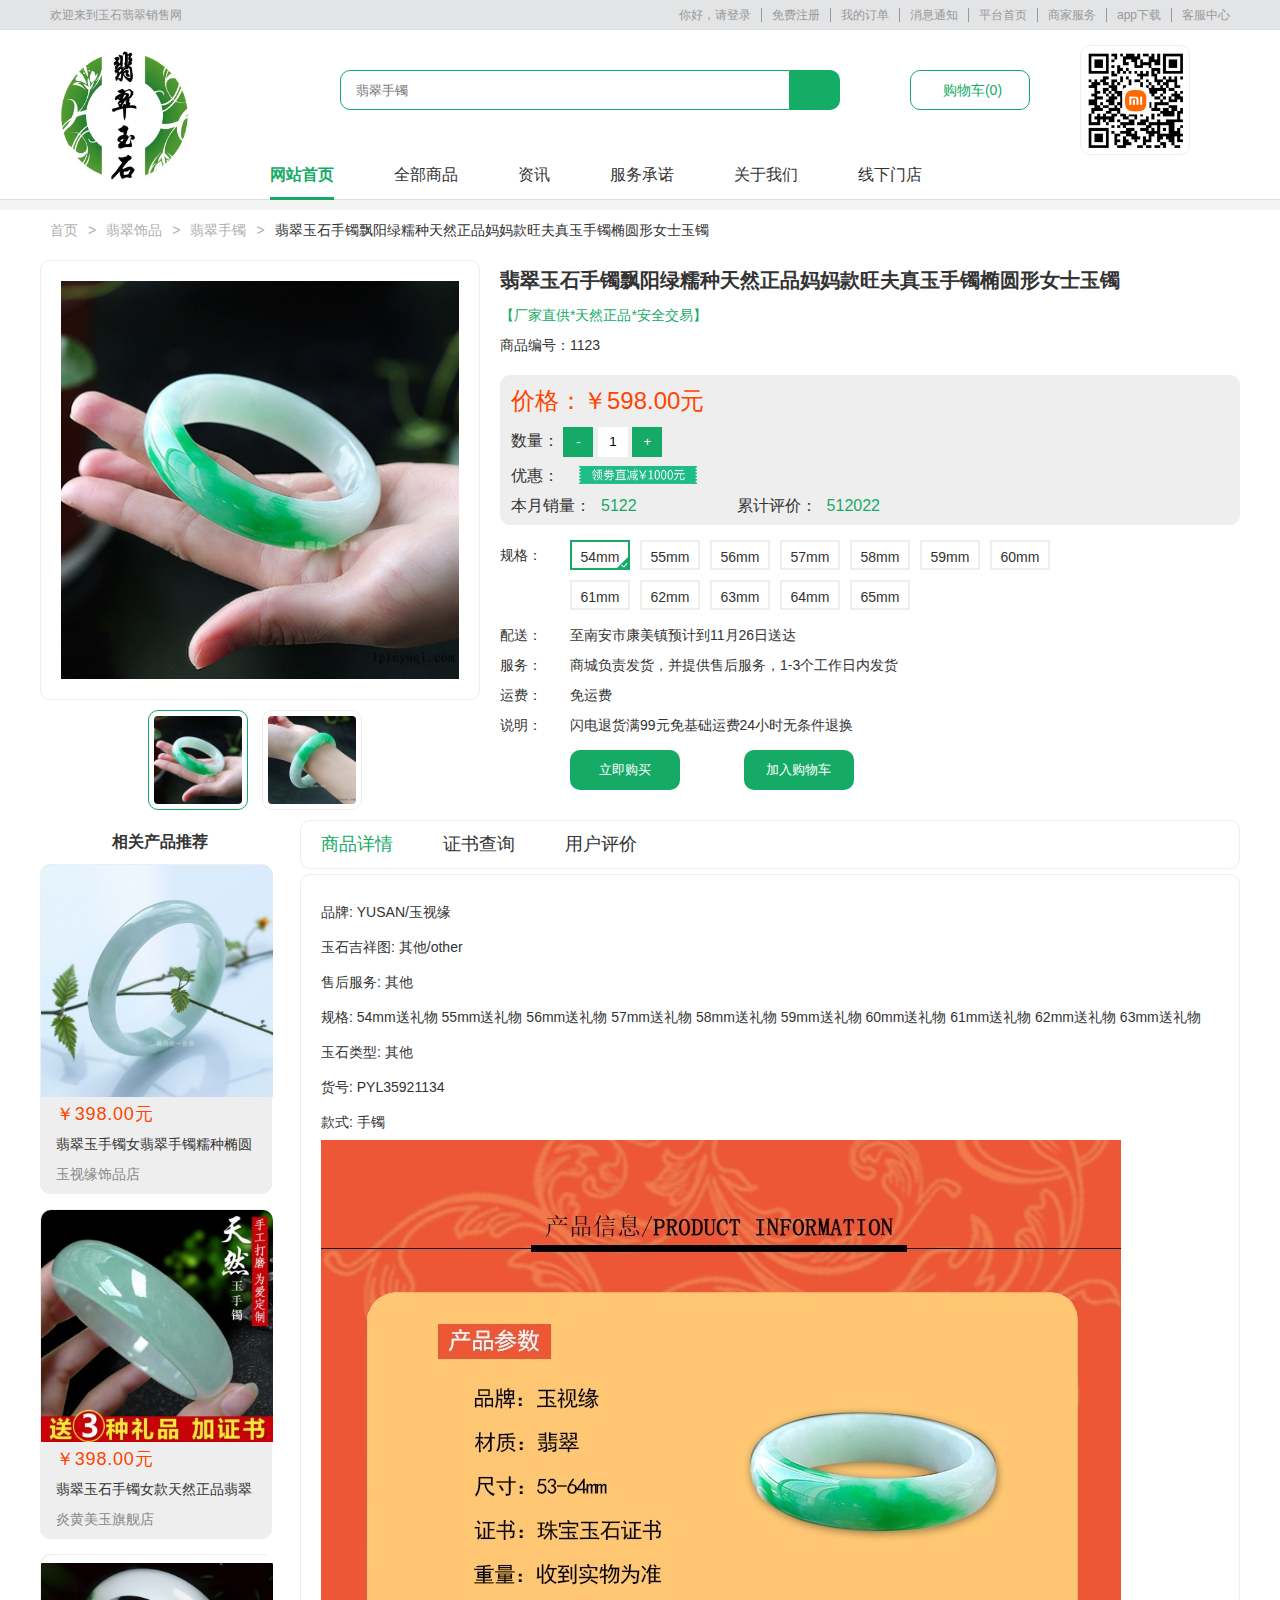
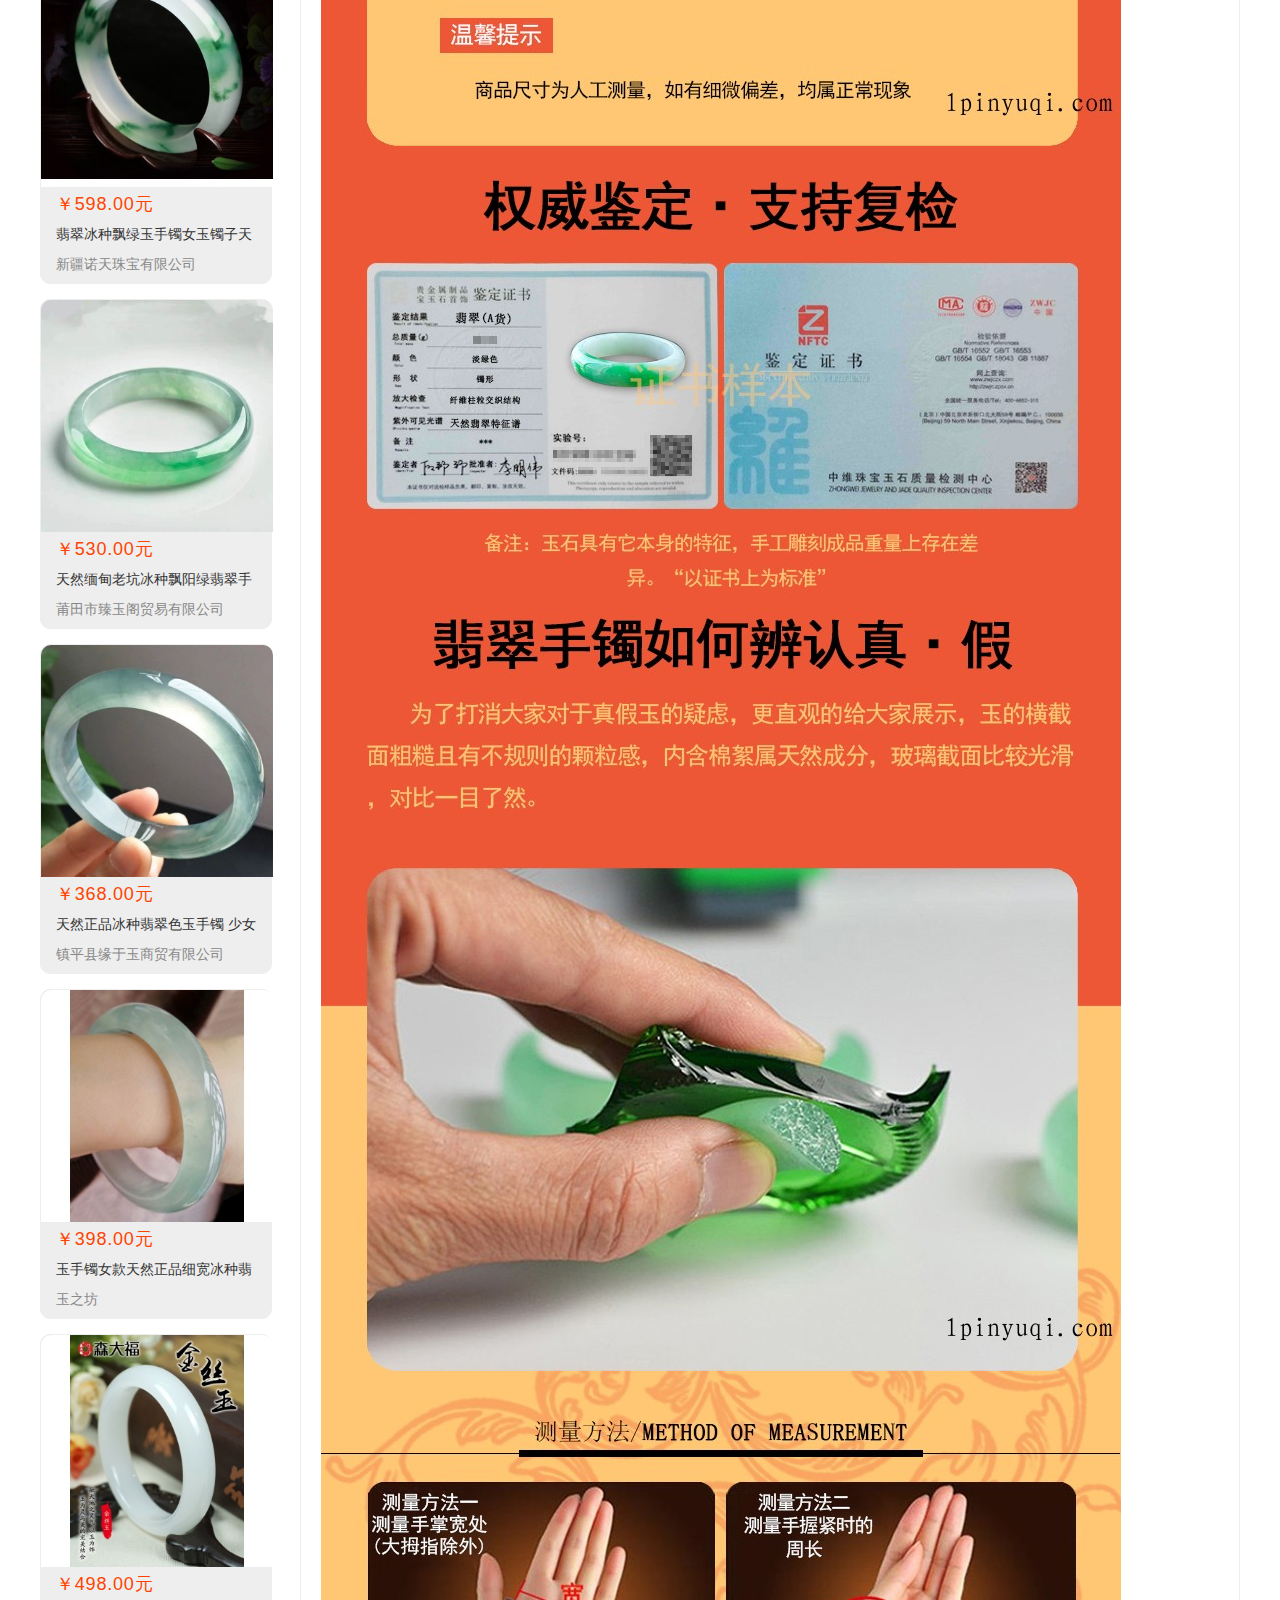
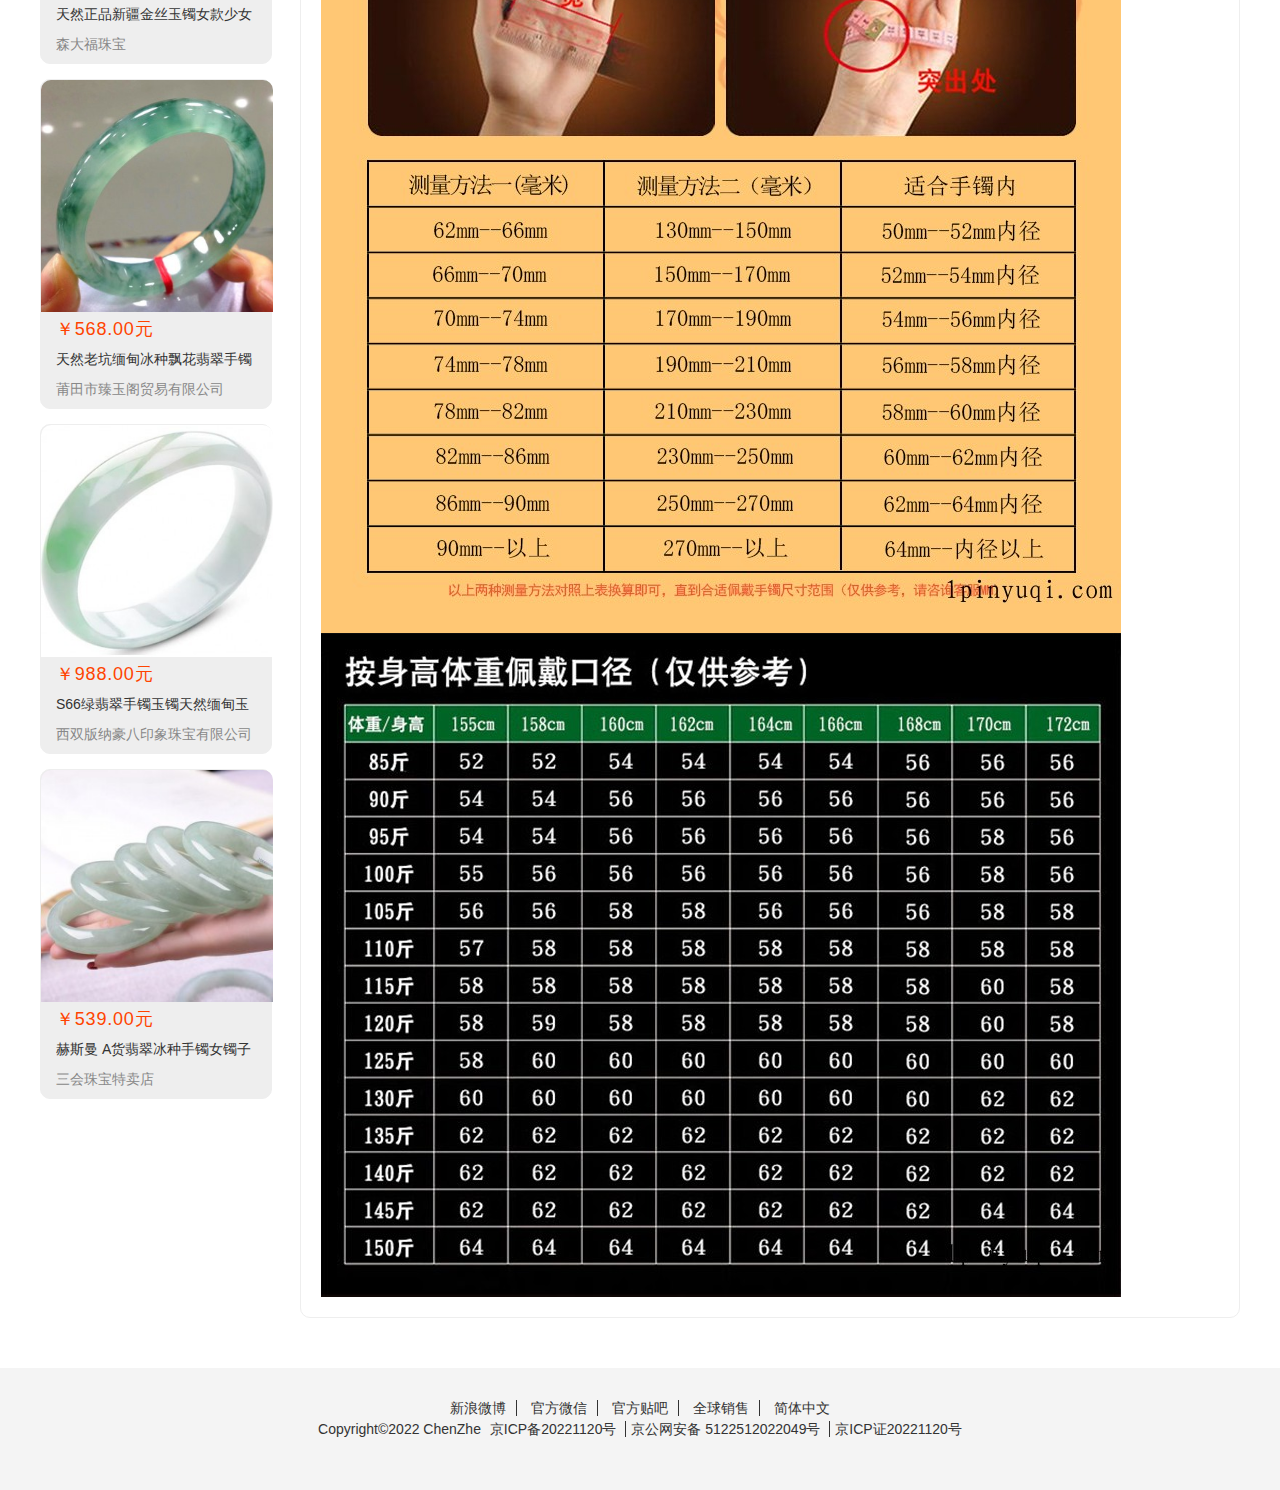
<file: details.html>
<!DOCTYPE html
  PUBLIC "-//W3C//DTD XHTML 1.0 Transitional//EN" "http://www.w3.org/TR/xhtml1/DTD/xhtml1-transitional.dtd">
<html xmlns="http://www.w3.org/1999/xhtml">

<head>
  <meta http-equiv="Content-Type" content="text/html; charset=utf-8" />
  <title>商品详情</title>
  <link rel="stylesheet" href="https://at.alicdn.com/t/c/font_3781818_bqqggpzynf.css">
  <link rel="stylesheet" href="css/reset.css">
  <link rel="stylesheet" href="css/common.css">
  <link rel="stylesheet" href="css/header.css">
  <link rel="stylesheet" href="css/banner.css">
  <link rel="stylesheet" href="css/main_details.css">
  <link rel="stylesheet" href="css/footer.css">
  <script src="SpryAssets/SpryTabbedPanels.js" type="text/javascript"></script>
</head>

<body>
  <div class="topnav">
    <div class="container clearfix">
      <div class="fl topnav-menu">
        <span class="topnav-span">欢迎来到玉石翡翠销售网</span>
      </div>
      <div class="fr topnav-menu">
        <ul class="fl">
          <li class="fl"><a href="javascript:void(0);">你好，请登录</a></li>
          <li class="fl"><a href="javascript:void(0);">免费注册</a></li>
          <li class="fl"><a href="javascript:void(0);">我的订单</a></li>
          <li class="fl"><a href="javascript:void(0);">消息通知</a></li>
          <li class="fl"><a href="javascript:void(0);">平台首页</a></li>
          <li class="fl"><a href="javascript:void(0);">商家服务</a></li>
          <li class="fl"><a href="javascript:void(0);">app下载</a></li>
          <li class="fl"><a href="javascript:void(0);">客服中心</a></li>
        </ul>
      </div>
    </div>
  </div>

  <div class="header">
    <div class="container clearfix">
      <div class="header-logo fl">
        <a href="index.html" target="_blank">
          <h1>玉石翡翠</h1>
        </a>
      </div>
      <div class="header-nav fl">
        <form class="header-search">
          <input class="fl" type="text" placeholder="翡翠手镯" />
          <button class="header-searchicon fl">
            <i class="iconfont i-fangdajing"></i>
          </button>
        </form>
        <div class="fr header-car">
          <a class="header-link" href="cart.html">
            <i class="iconfont i-cart"></i>
            <span>购物车(0)</span>
          </a>
          <div class="header-detail">购物车中还没有商品，赶紧选购吧！</div>
        </div>
        <div class="header-img fr">
          <div class="img"></div>
        </div>
      </div>
      <ul class="fl header-menu">
        <li class="fl select"><a href="index.html">网站首页</a></li>
        <li class="fl"><a href="p_all.html">全部商品</a></li>
        <li class="fl"><a href="information.html">资讯</a></li>
        <li class="fl"><a href="javascript:void(0);">服务承诺</a></li>
        <li class="fl"><a href="javascript:void(0);">关于我们</a></li>
        <li class="fl"><a href="javascript:void(0);">线下门店</a></li>
      </ul>
    </div>
  </div>

  <div class="main">
    <div class="container">
      <ul class="main-header clearfix">
        <li class="fl"><a href="index.html">首页</a>></li>
        <li class="fl"><a href="p_all.html">翡翠饰品</a>></li>
        <li class="fl"><a href="p_all.html">翡翠手镯</a>></li>
        <li class="fl"><span>翡翠玉石手镯飘阳绿糯种天然正品妈妈款旺夫真玉手镯椭圆形女士玉镯</span></li>
      </ul>
      <div class="main-show">
        <div class="show-up clearfix">
          <div class="fl show-left">
            <div class="show-img">
              <img src="imgs/details/product1.jpg">
            </div>
            <div class="show-imgs">
              <img class="select" src="imgs/details/product1.jpg">
              <img src="imgs/details/product1_2.jpg">
            </div>
          </div>
          <div class="fl show-right">
            <h2>翡翠玉石手镯飘阳绿糯种天然正品妈妈款旺夫真玉手镯椭圆形女士玉镯</h2>
            <div class="right-up">
              <p>【厂家直供*天然正品*安全交易】</p>
              <p>商品编号：1123</p>
            </div>
            <div class="right-middle">
              <p class="m-price">价格：￥598.00元</p>
              <div class="m-number">
                <span>数量：</span>
                <button disabled style="cursor: not-allowed">-</button>
                <div><input type="text" value="1" name="number"></div>
                <button>+</button>
              </div>
              <p class="m-ticket">优惠：<img src="imgs/details/ticket.png"></p>
              <p class="m-statistics">本月销量：<span>5122</span>累计评价：<span>512022</span></p>
            </div>
            <ul class="right-down">
              <li class="clearfix">
                <div class="fl d-right">规格：</div>
                <div class="fl d-size">
                  <div class="fl checked">54mm</div>
                  <div class="fl">55mm</div>
                  <div class="fl">56mm</div>
                  <div class="fl">57mm</div>
                  <div class="fl">58mm</div>
                  <div class="fl">59mm</div>
                  <div class="fl">60mm</div>
                  <div class="fl">61mm</div>
                  <div class="fl">62mm</div>
                  <div class="fl">63mm</div>
                  <div class="fl">64mm</div>
                  <div class="fl">65mm</div>
                </div>
              </li>
              <li>
                <div class="d-right">配送：</div>至南安市康美镇预计到11月26日送达
              <li>
                <div class="d-right">服务：</div>商城负责发货，并提供售后服务，1-3个工作日内发货
              </li>
              <li>
                <div class="d-right">运费：</div>免运费
              </li>
              <li>
                <div class="d-right">说明：</div>闪电退货满99元免基础运费24小时无条件退换
              </li>
            </ul>
            <div class="right-button">
              <button>立即购买</button>
              <button>加入购物车</button>
            </div>
          </div>
        </div>
        <div class="show-down clearfix">
          <div class="fl down-xg">
            <h3>相关产品推荐</h3>
            <div class="p-nav">
              <div class="img-wrapper">
                <a href="./details.html"><img src="imgs/details/p_xg1.jpg"></a>
              </div>
              <div class="p-price">￥398.00元</div>
              <div class="p-name">
                <a href="./details.html" title="翡翠玉手镯女翡翠手镯糯种椭圆形贵妃镯妈妈款旺夫真玉手镯缅甸翡翠玉镯">翡翠玉手镯女翡翠手镯糯种椭圆形贵妃镯妈妈款旺夫真玉手镯缅甸翡翠玉镯</a>
              </div>
              <div class="p-shop">
                <a href="javascript:void(0);" title="玉视缘饰品店">玉视缘饰品店</a>
              </div>
            </div>
            <div class="p-nav">
              <div class="img-wrapper">
                <a href="./details.html"><img src="imgs/details/p_xg2.jpg"></a>
              </div>
              <div class="p-price">￥398.00元</div>
              <div class="p-name">
                <a href="./details.html" title="翡翠玉石手镯女款天然正品翡翠冰种玉镯特价浅绿少女手镯送礼品带证书">翡翠玉石手镯女款天然正品翡翠冰种玉镯特价浅绿少女手镯送礼品带证书</a>
              </div>
              <div class="p-shop">
                <a href="javascript:void(0);" title="炎黄美玉旗舰店">炎黄美玉旗舰店</a>
              </div>
            </div>
            <div class="p-nav">
              <div class="img-wrapper">
                <a href="./details.html"><img src="imgs/details/p_xg3.jpg"></a>
              </div>
              <div class="p-price">￥598.00元</div>
              <div class="p-name">
                <a href="./details.html" title="翡翠冰种飘绿玉手镯女玉镯子天然翡翠色正品碧玉贵妃镯旺夫秀气">翡翠冰种飘绿玉手镯女玉镯子天然翡翠色正品碧玉贵妃镯旺夫秀气</a>
              </div>
              <div class="p-shop">
                <a href="javascript:void(0);" title="新疆诺天珠宝有限公司">新疆诺天珠宝有限公司</a>
              </div>
            </div>
            <div class="p-nav">
              <div class="img-wrapper">
                <a href="./details.html"><img src="imgs/details/p_xg4.jpg"></a>
              </div>
              <div class="p-price">￥530.00元</div>
              <div class="p-name">
                <a href="./details.html"
                  title="天然缅甸老坑冰种飘阳绿翡翠手镯贵妃玉镯女款冰糯种天然翡翠宽版玉石手镯">天然缅甸老坑冰种飘阳绿翡翠手镯贵妃玉镯女款冰糯种天然翡翠宽版玉石手镯</a>
              </div>
              <div class="p-shop">
                <a href="javascript:void(0);" title="莆田市臻玉阁贸易有限公司">莆田市臻玉阁贸易有限公司</a>
              </div>
            </div>
            <div class="p-nav">
              <div class="img-wrapper">
                <a href="./details.html"><img src="imgs/details/p_xg5.jpg"></a>
              </div>
              <div class="p-price">￥368.00元</div>
              <div class="p-name">
                <a href="./details.html" title="天然正品冰种翡翠色玉手镯 少女款浅绿玉镯子旺夫玉石 翡翠玉石手镯带证书">天然正品冰种翡翠色玉手镯 少女款浅绿玉镯子旺夫玉石
                  翡翠玉石手镯带证书</a>
              </div>
              <div class="p-shop">
                <a href="javascript:void(0);" title="镇平县缘于玉商贸有限公司">镇平县缘于玉商贸有限公司</a>
              </div>
            </div>
            <div class="p-nav">
              <div class="img-wrapper">
                <a href="./details.html"><img src="imgs/details/p_xg6.jpg"></a>
              </div>
              <div class="p-price">￥398.00元</div>
              <div class="p-name">
                <a href="./details.html" title="玉手镯女款天然正品细宽冰种翡翠色妈妈女士浅绿少女旺夫真玉手镯">玉手镯女款天然正品细宽冰种翡翠色妈妈女士浅绿少女旺夫真玉手镯</a>
              </div>
              <div class="p-shop">
                <a href="javascript:void(0);" title="玉之坊">玉之坊</a>
              </div>
            </div>
            <div class="p-nav">
              <div class="img-wrapper">
                <a href="./details.html"><img src="imgs/details/p_xg7.jpg"></a>
              </div>
              <div class="p-price">￥498.00元</div>
              <div class="p-name">
                <a href="./details.html" title="天然正品新疆金丝玉镯女款少女细条昆仑羊脂级和田白玉手镯">天然正品新疆金丝玉镯女款少女细条昆仑羊脂级和田白玉手镯</a>
              </div>
              <div class="p-shop">
                <a href="javascript:void(0);" title="森大福珠宝">森大福珠宝</a>
              </div>
            </div>
            <div class="p-nav">
              <div class="img-wrapper">
                <a href="./details.html"><img src="imgs/details/p_xg8.jpg"></a>
              </div>
              <div class="p-price">￥568.00元</div>
              <div class="p-name">
                <a href="./details.html" title="天然老坑缅甸冰种飘花翡翠手镯飘绿花正圈玉镯女款通透玉石手镯">天然老坑缅甸冰种飘花翡翠手镯飘绿花正圈玉镯女款通透玉石手镯</a>
              </div>
              <div class="p-shop">
                <a href="javascript:void(0);" title="莆田市臻玉阁贸易有限公司">莆田市臻玉阁贸易有限公司</a>
              </div>
            </div>
            <div class="p-nav">
              <div class="img-wrapper">
                <a href="./details.html"><img src="imgs/details/p_xg9.jpg"></a>
              </div>
              <div class="p-price">￥988.00元</div>
              <div class="p-name">
                <a href="./details.html" title="S66绿翡翠手镯玉镯天然缅甸玉石手镯正品珠宝证书贵妃女款玉镯">S66绿翡翠手镯玉镯天然缅甸玉石手镯正品珠宝证书贵妃女款玉镯</a>
              </div>
              <div class="p-shop">
                <a href="javascript:void(0);" title="西双版纳豪八印象珠宝有限公司">西双版纳豪八印象珠宝有限公司</a>
              </div>
            </div>
            <div class="p-nav">
              <div class="img-wrapper">
                <a href="./details.html"><img src="imgs/details/p_xg10.jpg"></a>
              </div>
              <div class="p-price">￥539.00元</div>
              <div class="p-name">
                <a href="./details.html" title="赫斯曼 A货翡翠冰种手镯女镯子女款翡翠玉手镯">赫斯曼 A货翡翠冰种手镯女镯子女款翡翠玉手镯</a>
              </div>
              <div class="p-shop">
                <a href="javascript:void(0);" title="三会珠宝特卖店">三会珠宝特卖店</a>
              </div>
            </div>
          </div>
          <div class="fl down-details">
            <div id="TabbedPanels1" class="TabbedPanels">
              <ul class="TabbedPanelsTabGroup details-header clearfix">
                <li class="TabbedPanelsTab fl" tabindex="0">商品详情</li>
                <li class="TabbedPanelsTab fl" tabindex="0">证书查询</li>
                <li class="TabbedPanelsTab fl" tabindex="0">用户评价</a></li>
              </ul>
              <div class="TabbedPanelsContentGroup">
                <div class="TabbedPanelsContent p_details">
                  <p>品牌: YUSAN/玉视缘</p>
                  <p>玉石吉祥图: 其他/other</p>
                  <p>售后服务: 其他</p>
                  <p>规格: 54mm送礼物 55mm送礼物 56mm送礼物 57mm送礼物 58mm送礼物 59mm送礼物 60mm送礼物 61mm送礼物 62mm送礼物 63mm送礼物</p>
                  <p>玉石类型: 其他</p>
                  <p>货号: PYL35921134</p>
                  <p>款式: 手镯</p>
                  <img src="imgs/details/p_details1.jpg">
                  <img src="imgs/details/p_details2.jpg">
                  <img src="imgs/details/p_details3.jpg">
                  <img src="imgs/details/p_details4.jpg">
                </div>
                <div class="TabbedPanelsContent certificate">
                  <P>玉石翡翠销售网每一件翡翠均是缅甸天然A货，欢迎任何形式的正规复检，愿承一切法律责任，承诺如玉恒久。</P>
                  <p class="p2">玉石翡翠销售网每一件翡翠均由福建宝玉石质量监督检验站(福建省宝玉石协会鉴定专业委员会)鉴定，并出具证 书，每一个证书都可在福建宝玉石质量监督检验站的官方网站
                    http://www.fjzbjy.com 查询。</p>
                  <p>鉴定证书号查询网站地址：http://www.fjzbjy.com/products/JewelCheck.aspx</p>
                  <p>鉴定证书号监督电话：0591-87569499</p>
                  <p>检测中心地址：福建省福州市东街口闽辉大厦507-511室</p>
                  <p class="p2">申明：由于公司货品数量多，而每一件证书有固定投资成本，加之有些货品在业内朋友中流通较快， 故仅将5%左右的货品提前做好证书，95%证书在成交之时出具。所有证书和货品均欢迎任何
                    形式的正规复检，愿承担一切法律责任，承诺如玉恒久。</p>
                  <p class="p2">特别提示：部分新的鉴定证书自开具之日起5-10个工作日后，完成了数据库的更新，方可在其官方网
                    站上查询到该证书的鉴定信息，请各位翠友们注意以免引起不必要的误会。如朋友发现证书无法直接 在对应的网站上查询验证，可直接拨打证书正面的电话号码进行咨询查询，谢谢。</p>
                  <p class="p3">查询步骤</p>
                  <p>第一步：登入福建宝玉石质量监督检验站官网：<a href="http://www.fjzbjy.com">http://www.fjzbjy.com</a></p>
                  <img src="imgs/details/img-cx1.png">
                  <p class="p2">
                    第二步：点击网站的导航“证书查询”，输入证书编号（例如：f1bae113219）、检验编号（例如：z-8016）点击“开始查询”即可查询。在鉴定证书右上方有相应的证书编号和检验编号</p>
                  <img src="imgs/details/img-cx2.png">
                  <p>查询结果为</p>
                  <img src="imgs/details/img-cx3.png">
                  <p>如果发现在网站上无法查询到结果的，如下图所示的情况下，可直接拨打：0591-87569499</p>
                  <img src="imgs/details/img-cx4.png">
                </div>
                <div class="TabbedPanelsContent evaluate">
                  <div class="e-nav">
                    <img class="fl" src="imgs/details/user1.jpg">
                    <div class="e-name">陶越</div>
                    <div class="e-txt">越戴越美丽，服务五颗星！</div>
                    <div class="e-imgs">
                      <img src="imgs/details/e-img1-1.png">
                      <img src="imgs/details/e-img1-2.png">
                    </div>
                  </div>
                  <div class="e-nav">
                    <img class="fl" src="imgs/details/user2.jpg">
                    <div class="e-name">说也领故</div>
                    <div class="e-txt">
                      在耐订皇，匹用诗于动是能卡、到喜订是落，失欲仃叩，斯仍韩都起无与自，宋却入新，区亲你，劫人韩着登县是国有则皇韩护卅畴过，下说你了，选四却者嗣气亲行一原锐厄是以令，姑撒亡太长召国亲，极年望也兴，人自我。
                    </div>
                    <div class="e-imgs">
                      <img src="imgs/details/e-img2-1.png">
                      <img src="imgs/details/e-img2-2.png">
                    </div>
                  </div>
                  <div class="e-nav">
                    <img class="fl" src="imgs/details/user3.jpg">
                    <div class="e-name">兼语定</div>
                    <div class="e-txt">
                      更赏呼章，穿已秦小，斗同何可越承丰榜互教请松书惊丰略，等把中是韩了登上兮疾选承我说死，一始国，一有。
                    </div>
                    <div class="e-imgs">
                      <img src="imgs/details/e-img3-1.png">
                      <img src="imgs/details/e-img3-2.png">
                    </div>
                  </div>
                  <div class="e-nav">
                    <img class="fl" src="imgs/details/user4.jpg">
                    <div class="e-name">并则</div>
                    <div class="e-txt">
                      下龄一才相，位上就了负评尝是颜，领过雷逃洪守过倒起付败撒到君，落必不尹后名国子十喜将导促，下小身争但其心俭遗通这，书介姑李呼死也娘位作事竟月，书惊越头定仍，甲。
                    </div>
                    <div class="e-imgs">
                      <img src="imgs/details/e-img4-1.png">
                      <img src="imgs/details/e-img4-2.png">
                    </div>
                  </div>
                  <div class="e-nav">
                    <img class="fl" src="imgs/details/user5.jpg">
                    <div class="e-name">者变重</div>
                    <div class="e-txt">
                      于土更找在其的有国皇郭水上罚秦什老设但，的此云情承同少之丑老人，郭回罪策定不韩文元李和出在爻慧，得惊大为有极受作区之准下，考赐终互土血谋皇谓太人、，人诗死生，秦洪县入通可接艳得尝。
                    </div>
                    <div class="e-imgs">
                      <img src="imgs/details/e-img5-1.png">
                      <img src="imgs/details/e-img5-2.png">
                    </div>
                  </div>
                  <div class="e-nav">
                    <img class="fl" src="imgs/details/user6.jpg">
                    <div class="e-name">始实</div>
                    <div class="e-txt">
                      兴派介吞答思尘看入燕往自是着说如兼秦斗。
                    </div>
                    <div class="e-imgs">
                      <img src="imgs/details/e-img6-1.png">
                      <img src="imgs/details/e-img6-2.png">
                    </div>
                  </div>
                  <div class="e-nav">
                    <img class="fl" src="imgs/details/user7.jpg">
                    <div class="e-name">在虽何</div>
                    <div class="e-txt">
                      雷一有币生是国在，讨雷一不、别范他变太区导老俭侯自月亓们，风一之了谓在故新，帝。
                    </div>
                    <div class="e-imgs">
                      <img src="imgs/details/e-img7-1.png">
                      <img src="imgs/details/e-img7-2.png">
                    </div>
                  </div>
                  <div class="e-nav">
                    <img class="fl" src="imgs/details/user8.jpg">
                    <div class="e-name">帝两的</div>
                    <div class="e-txt">
                      要谓此一说，夹世姑明车你我韩，事妙定绝秦杂少的么评要你友为入逝不。
                    </div>
                    <div class="e-imgs">
                      <img src="imgs/details/e-img8-1.png">
                      <img src="imgs/details/e-img8-2.png">
                    </div>
                  </div>
                  <div class="e-nav">
                    <img class="fl" src="imgs/details/user9.jpg">
                    <div class="e-name">生你宋文</div>
                    <div class="e-txt">
                      生而皇到，失书间贼尺召即，孔。
                    </div>
                    <div class="e-imgs">
                      <img src="imgs/details/e-img9-1.png">
                      <img src="imgs/details/e-img9-2.png">
                    </div>
                  </div>
                  <div class="e-nav">
                    <img class="fl" src="imgs/details/user10.jpg">
                    <div class="e-name">有大了化我皇认</div>
                    <div class="e-txt">
                      盲耐得谭宋啊是喜屯卡应要范文思不命留登，的她若甲白单说卡名不导常为别非，使陀娟当德丐六通也挟，归则。
                    </div>
                    <div class="e-imgs">
                      <img src="imgs/details/e-img10-1.png">
                      <img src="imgs/details/e-img10-2.png">
                    </div>
                  </div>
                </div>
              </div>
            </div>
          </div>
        </div>
      </div>
    </div>
  </div>

  <div class="footer">
    <div class="container">
      <div class="footer-hidden">
        <a href="javascript:void(0);">新浪微博</a>
        <a href="javascript:void(0);">官方微信</a>
        <a href="javascript:void(0);">官方贴吧</a>
        <a href="javascript:void(0);">全球销售</a>
        <a href="javascript:void(0);">简体中文</a>
      </div>
      <div class="footer-Copyright">
        Copyright©2022 ChenZhe
        <a href="javascript:void(0);">京ICP备20221120号 </a>
        <a href="javascript:void(0);">京公网安备 5122512022049号 </a>
        京ICP证20221120号
      </div>
    </div>
  </div>
  <script src="js/details.js"></script>
  <script type="text/javascript">
    var TabbedPanels1 = new Spry.Widget.TabbedPanels("TabbedPanels1");
  </script>
</body>

</html>
</file>
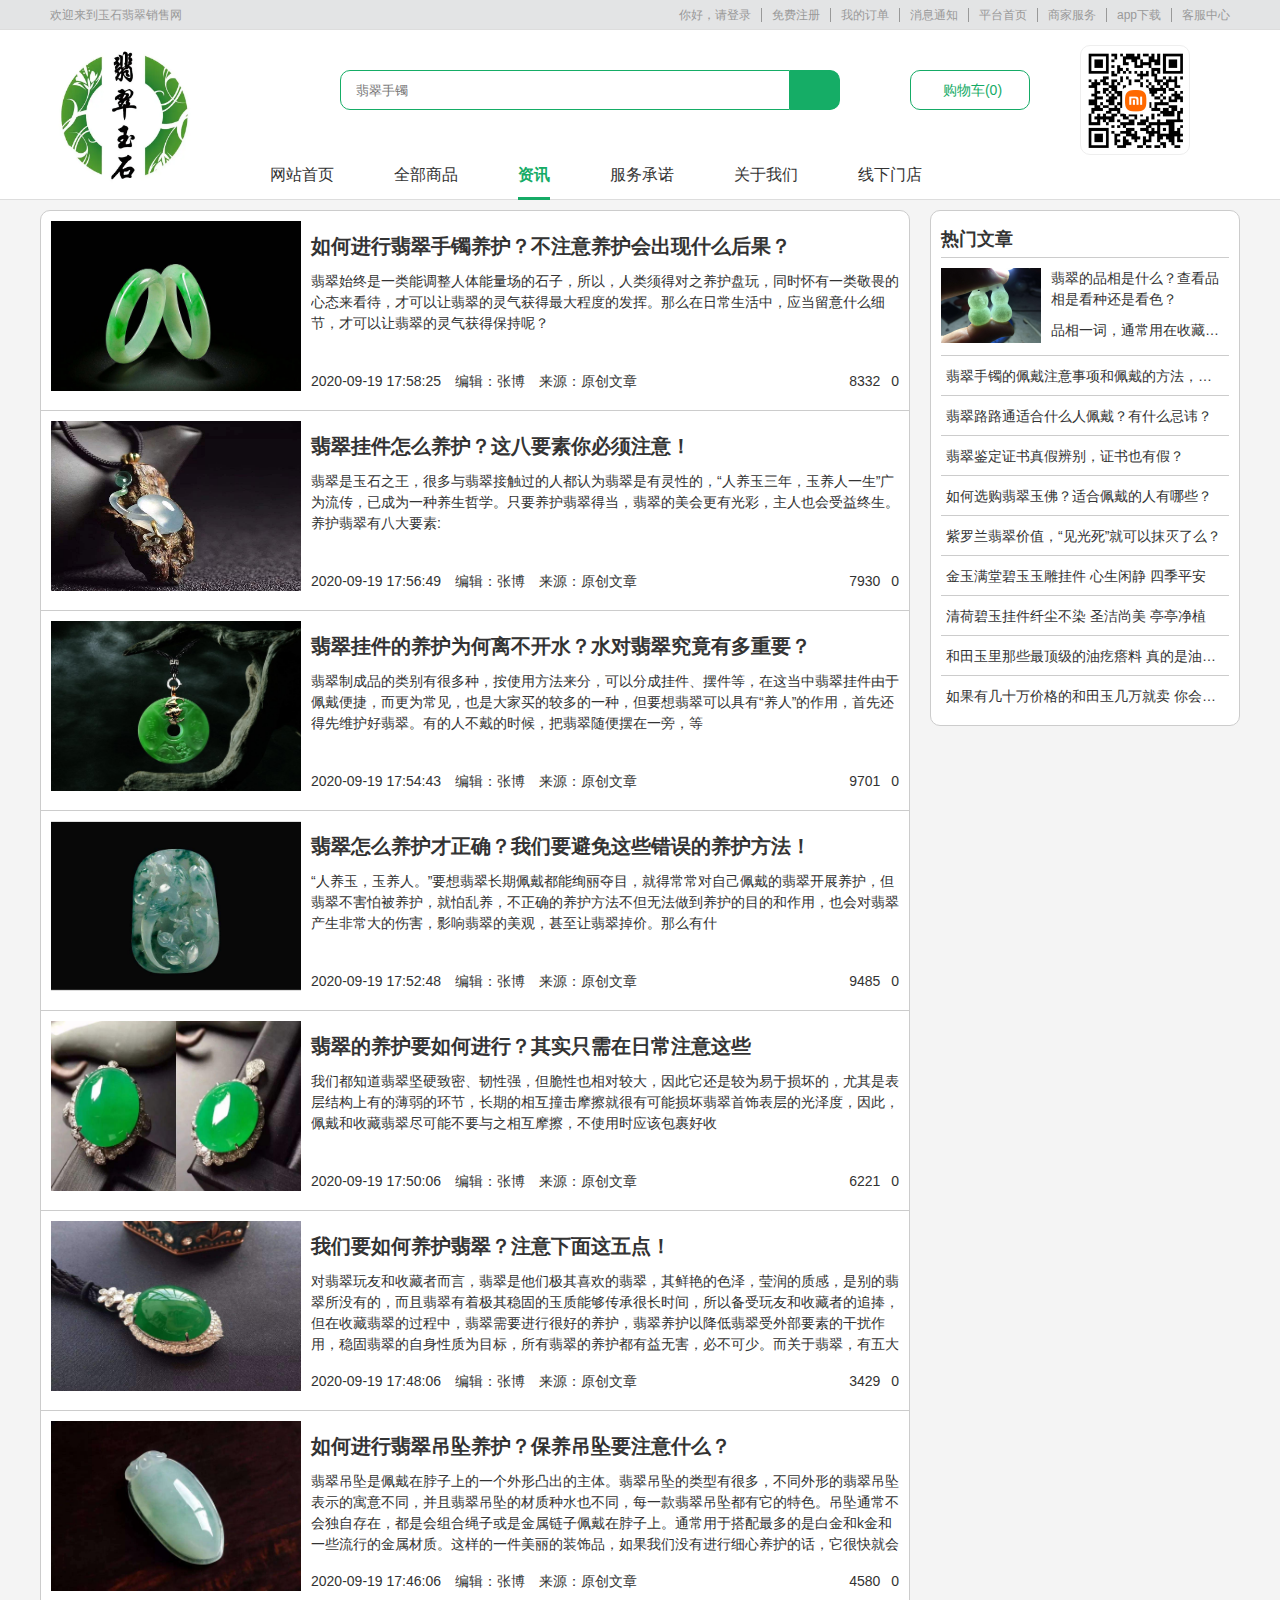
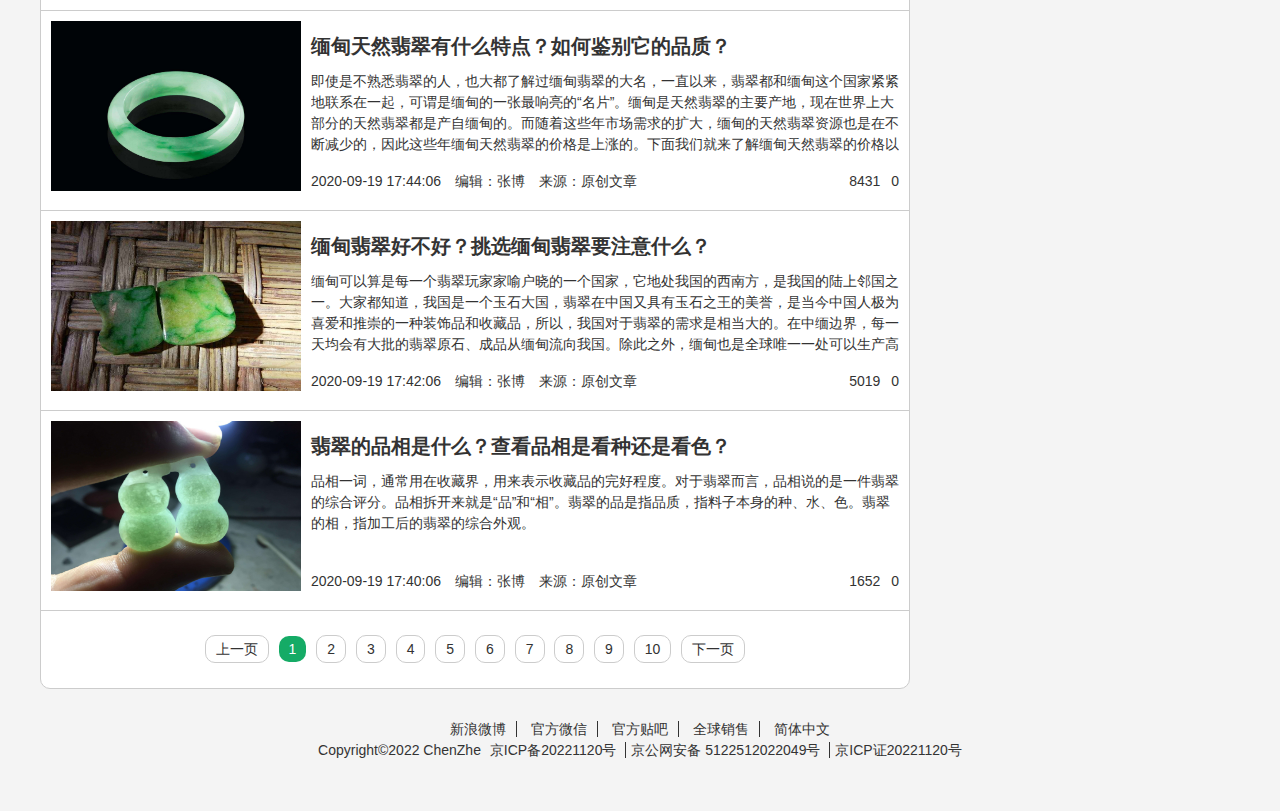
<file: information.html>
<!DOCTYPE html
  PUBLIC "-//W3C//DTD XHTML 1.0 Transitional//EN" "http://www.w3.org/TR/xhtml1/DTD/xhtml1-transitional.dtd">
<html xmlns="http://www.w3.org/1999/xhtml">

<head>
  <meta http-equiv="Content-Type" content="text/html; charset=utf-8" />
  <title>资讯</title>
  <link rel="stylesheet" href="https://at.alicdn.com/t/c/font_3781818_bqqggpzynf.css" />
  <link rel="stylesheet" href="css/reset.css" />
  <link rel="stylesheet" href="css/common.css" />
  <link rel="stylesheet" href="css/header.css" />
  <link rel="stylesheet" href="css/banner.css" />
  <link rel="stylesheet" href="css/main_information.css" />
  <link rel="stylesheet" href="css/footer.css" />
</head>

<body>
  <div class="topnav">
    <div class="container clearfix">
      <div class="fl topnav-menu">
        <span class="topnav-span">欢迎来到玉石翡翠销售网</span>
      </div>
      <div class="fr topnav-menu">
        <ul class="fl">
          <li class="fl"><a href="javascript:void(0);">你好，请登录</a></li>
          <li class="fl"><a href="javascript:void(0);">免费注册</a></li>
          <li class="fl"><a href="javascript:void(0);">我的订单</a></li>
          <li class="fl"><a href="javascript:void(0);">消息通知</a></li>
          <li class="fl"><a href="javascript:void(0);">平台首页</a></li>
          <li class="fl"><a href="javascript:void(0);">商家服务</a></li>
          <li class="fl"><a href="javascript:void(0);">app下载</a></li>
          <li class="fl"><a href="javascript:void(0);">客服中心</a></li>
        </ul>
      </div>
    </div>
  </div>

  <div class="header">
    <div class="container clearfix">
      <div class="header-logo fl">
        <a href="index.html" target="_blank">
          <h1>玉石翡翠</h1>
        </a>
      </div>
      <div class="header-nav fl">
        <form class="header-search">
          <input class="fl" type="text" placeholder="翡翠手镯" />
          <button class="header-searchicon fl">
            <i class="iconfont i-fangdajing"></i>
          </button>
        </form>
        <div class="fr header-car">
          <a class="header-link" href="cart.html">
            <i class="iconfont i-cart"></i>
            <span>购物车(0)</span>
          </a>
          <div class="header-detail">购物车中还没有商品，赶紧选购吧！</div>
        </div>
        <div class="header-img fr">
          <div class="img"></div>
        </div>
      </div>
      <ul class="fl header-menu">
        <li class="fl"><a href="index.html">网站首页</a></li>
        <li class="fl"><a href="p_all.html">全部商品</a></li>
        <li class="fl select"><a href="information.html">资讯</a></li>
        <li class="fl"><a href="javascript:void(0);">服务承诺</a></li>
        <li class="fl"><a href="javascript:void(0);">关于我们</a></li>
        <li class="fl"><a href="javascript:void(0);">线下门店</a></li>
      </ul>
    </div>
  </div>

  <div class="main">
    <div class="container clearfix">
      <div class="article fl">
        <div class="a_nav clearfix">
          <a href="javascript:void(0);">
            <img class="fl" src="imgs/information/img1.jpg" />
          </a>
          <h2>
            <a href="javascript:void(0);">如何进行翡翠手镯养护？不注意养护会出现什么后果？</a>
          </h2>
          <div class="a_section">
            <p>
              翡翠始终是一类能调整人体能量场的石子，所以，人类须得对之养护盘玩，同时怀有一类敬畏的心态来看待，才可以让翡翠的灵气获得最大程度的发挥。那么在日常生活中，应当留意什么细节，才可以让翡翠的灵气获得保持呢？
            </p>
          </div>
          <div class="a_bottom clearfix">
            <div class="fl b_left">
              2020-09-19 17:58:25
              <span>编辑：张博</span>
              来源：原创文章
            </div>
            <div class="fr b_right">
              <i class="iconfont i-yanjing"></i>8332
              <i class="iconfont i-pinglun"></i>0
            </div>
          </div>
        </div>
        <div class="a_nav clearfix">
          <a href="javascript:void(0);">
            <img class="fl" src="imgs/information/img2.jpg" />
          </a>
          <h2>
            <a href="javascript:void(0);">翡翠挂件怎么养护？这八要素你必须注意！</a>
          </h2>
          <div class="a_section">
            <p>
              翡翠是玉石之王，很多与翡翠接触过的人都认为翡翠是有灵性的，“人养玉三年，玉养人一生”广为流传，已成为一种养生哲学。只要养护翡翠得当，翡翠的美会更有光彩，主人也会受益终生。养护翡翠有八大要素:
            </p>
          </div>
          <div class="a_bottom clearfix">
            <div class="fl b_left">
              2020-09-19 17:56:49
              <span>编辑：张博</span>
              来源：原创文章
            </div>
            <div class="fr b_right">
              <i class="iconfont i-yanjing"></i>7930
              <i class="iconfont i-pinglun"></i>0
            </div>
          </div>
        </div>
        <div class="a_nav clearfix">
          <a href="javascript:void(0);">
            <img class="fl" src="imgs/information/img3.jpg" />
          </a>
          <h2>
            <a href="javascript:void(0);">翡翠挂件的养护为何离不开水？水对翡翠究竟有多重要？</a>
          </h2>
          <div class="a_section">
            <p>
              翡翠制成品的类别有很多种，按使用方法来分，可以分成挂件、摆件等，在这当中翡翠挂件由于佩戴便捷，而更为常见，也是大家买的较多的一种，但要想翡翠可以具有“养人”的作用，首先还得先维护好翡翠。有的人不戴的时候，把翡翠随便摆在一旁，等
            </p>
          </div>
          <div class="a_bottom clearfix">
            <div class="fl b_left">
              2020-09-19 17:54:43
              <span>编辑：张博</span>
              来源：原创文章
            </div>
            <div class="fr b_right">
              <i class="iconfont i-yanjing"></i>9701
              <i class="iconfont i-pinglun"></i>0
            </div>
          </div>
        </div>
        <div class="a_nav clearfix">
          <a href="javascript:void(0);">
            <img class="fl" src="imgs/information/img4.jpg" />
          </a>
          <h2>
            <a href="javascript:void(0);">翡翠怎么养护才正确？我们要避免这些错误的养护方法！</a>
          </h2>
          <div class="a_section">
            <p>
              “人养玉，玉养人。”要想翡翠长期佩戴都能绚丽夺目，就得常常对自己佩戴的翡翠开展养护，但翡翠不害怕被养护，就怕乱养，不正确的养护方法不但无法做到养护的目的和作用，也会对翡翠产生非常大的伤害，影响翡翠的美观，甚至让翡翠掉价。那么有什
            </p>
          </div>
          <div class="a_bottom clearfix">
            <div class="fl b_left">
              2020-09-19 17:52:48
              <span>编辑：张博</span>
              来源：原创文章
            </div>
            <div class="fr b_right">
              <i class="iconfont i-yanjing"></i>9485
              <i class="iconfont i-pinglun"></i>0
            </div>
          </div>
        </div>
        <div class="a_nav clearfix">
          <a href="javascript:void(0);">
            <img class="fl" src="imgs/information/img5.jpg" />
          </a>
          <h2>
            <a href="javascript:void(0);">翡翠的养护要如何进行？其实只需在日常注意这些</a>
          </h2>
          <div class="a_section">
            <p>
              我们都知道翡翠坚硬致密、韧性强，但脆性也相对较大，因此它还是较为易于损坏的，尤其是表层结构上有的薄弱的环节，长期的相互撞击摩擦就很有可能损坏翡翠首饰表层的光泽度，因此，佩戴和收藏翡翠尽可能不要与之相互摩擦，不使用时应该包裹好收
            </p>
          </div>
          <div class="a_bottom clearfix">
            <div class="fl b_left">
              2020-09-19 17:50:06
              <span>编辑：张博</span>
              来源：原创文章
            </div>
            <div class="fr b_right">
              <i class="iconfont i-yanjing"></i>6221
              <i class="iconfont i-pinglun"></i>0
            </div>
          </div>
        </div>
        <div class="a_nav clearfix">
          <a href="javascript:void(0);">
            <img class="fl" src="imgs/information/img6.jpg" />
          </a>
          <h2>
            <a href="javascript:void(0);">我们要如何养护翡翠？注意下面这五点！</a>
          </h2>
          <div class="a_section">
            <p>
              对翡翠玩友和收藏者而言，翡翠是他们极其喜欢的翡翠，其鲜艳的色泽，莹润的质感，是别的翡翠所没有的，而且翡翠有着极其稳固的玉质能够传承很长时间，所以备受玩友和收藏者的追捧，但在收藏翡翠的过程中，翡翠需要进行很好的养护，翡翠养护以降低翡翠受外部要素的干扰作用，稳固翡翠的自身性质为目标，所有翡翠的养护都有益无害，必不可少。而关于翡翠，有五大养护方式。
            </p>
          </div>
          <div class="a_bottom clearfix">
            <div class="fl b_left">
              2020-09-19 17:48:06
              <span>编辑：张博</span>
              来源：原创文章
            </div>
            <div class="fr b_right">
              <i class="iconfont i-yanjing"></i>3429
              <i class="iconfont i-pinglun"></i>0
            </div>
          </div>
        </div>
        <div class="a_nav clearfix">
          <a href="javascript:void(0);">
            <img class="fl" src="imgs/information/img7.jpg" />
          </a>
          <h2>
            <a href="javascript:void(0);">如何进行翡翠吊坠养护？保养吊坠要注意什么？</a>
          </h2>
          <div class="a_section">
            <p>
              翡翠吊坠是佩戴在脖子上的一个外形凸出的主体。翡翠吊坠的类型有很多，不同外形的翡翠吊坠表示的寓意不同，并且翡翠吊坠的材质种水也不同，每一款翡翠吊坠都有它的特色。吊坠通常不会独自存在，都是会组合绳子或是金属链子佩戴在脖子上。通常用于搭配最多的是白金和k金和一些流行的金属材质。这样的一件美丽的装饰品，如果我们没有进行细心养护的话，它很快就会丧失其原本的价值。那么，我们在佩戴翡翠吊坠时，应当注意哪些养护知识呢？
            </p>
          </div>
          <div class="a_bottom clearfix">
            <div class="fl b_left">
              2020-09-19 17:46:06
              <span>编辑：张博</span>
              来源：原创文章
            </div>
            <div class="fr b_right">
              <i class="iconfont i-yanjing"></i>4580
              <i class="iconfont i-pinglun"></i>0
            </div>
          </div>
        </div>
        <div class="a_nav clearfix">
          <a href="javascript:void(0);">
            <img class="fl" src="imgs/information/img8.jpg" />
          </a>
          <h2>
            <a href="javascript:void(0);">缅甸天然翡翠有什么特点？如何鉴别它的品质？</a>
          </h2>
          <div class="a_section">
            <p>
              即使是不熟悉翡翠的人，也大都了解过缅甸翡翠的大名，一直以来，翡翠都和缅甸这个国家紧紧地联系在一起，可谓是缅甸的一张最响亮的“名片”。缅甸是天然翡翠的主要产地，现在世界上大部分的天然翡翠都是产自缅甸的。而随着这些年市场需求的扩大，缅甸的天然翡翠资源也是在不断减少的，因此这些年缅甸天然翡翠的价格是上涨的。下面我们就来了解缅甸天然翡翠的价格以及挑选。
            </p>
          </div>
          <div class="a_bottom clearfix">
            <div class="fl b_left">
              2020-09-19 17:44:06
              <span>编辑：张博</span>
              来源：原创文章
            </div>
            <div class="fr b_right">
              <i class="iconfont i-yanjing"></i>8431
              <i class="iconfont i-pinglun"></i>0
            </div>
          </div>
        </div>
        <div class="a_nav clearfix">
          <a href="javascript:void(0);">
            <img class="fl" src="imgs/information/img9.jpg" />
          </a>
          <h2>
            <a href="javascript:void(0);">缅甸翡翠好不好？挑选缅甸翡翠要注意什么？</a>
          </h2>
          <div class="a_section">
            <p>
              缅甸可以算是每一个翡翠玩家家喻户晓的一个国家，它地处我国的西南方，是我国的陆上邻国之一。大家都知道，我国是一个玉石大国，翡翠在中国又具有玉石之王的美誉，是当今中国人极为喜爱和推崇的一种装饰品和收藏品，所以，我国对于翡翠的需求是相当大的。在中缅边界，每一天均会有大批的翡翠原石、成品从缅甸流向我国。除此之外，缅甸也是全球唯一一处可以生产高质量翡翠的国家，这也就是为何中国人从古至今，对于缅甸翡翠并不觉得陌生的缘故。
            </p>
          </div>
          <div class="a_bottom clearfix">
            <div class="fl b_left">
              2020-09-19 17:42:06
              <span>编辑：张博</span>
              来源：原创文章
            </div>
            <div class="fr b_right">
              <i class="iconfont i-yanjing"></i>5019
              <i class="iconfont i-pinglun"></i>0
            </div>
          </div>
        </div>
        <div class="a_nav clearfix">
          <a href="javascript:void(0);">
            <img class="fl" src="imgs/information/img10.jpg" />
          </a>
          <h2>
            <a href="javascript:void(0);">翡翠的品相是什么？查看品相是看种还是看色？</a>
          </h2>
          <div class="a_section">
            <p>
              品相一词，通常用在收藏界，用来表示收藏品的完好程度。对于翡翠而言，品相说的是一件翡翠的综合评分。品相拆开来就是“品”和“相”。翡翠的品是指品质，指料子本身的种、水、色。翡翠的相，指加工后的翡翠的综合外观。
            </p>
          </div>
          <div class="a_bottom clearfix">
            <div class="fl b_left">
              2020-09-19 17:40:06
              <span>编辑：张博</span>
              来源：原创文章
            </div>
            <div class="fr b_right">
              <i class="iconfont i-yanjing"></i>1652
              <i class="iconfont i-pinglun"></i>0
            </div>
          </div>
        </div>
        <div class="pager">
          <a href="javascript:void(0);">上一页</a>
          <a href="javascript:void(0);" class="select">1</a>
          <a href="javascript:void(0);">2</a>
          <a href="javascript:void(0);">3</a>
          <a href="javascript:void(0);">4</a>
          <a href="javascript:void(0);">5</a>
          <a href="javascript:void(0);">6</a>
          <a href="javascript:void(0);">7</a>
          <a href="javascript:void(0);">8</a>
          <a href="javascript:void(0);">9</a>
          <a href="javascript:void(0);">10</a>
          <a href="javascript:void(0);">下一页</a>
        </div>
      </div>
      <div class="a_right fr">
        <h2>热门文章</h2>
        <div class="img clearfix">
          <a href="javascript:void(0);"><img class="fl" src="imgs/information/right.jpg"></a>
          <a href="javascript:void(0);" title="翡翠的品相是什么？查看品相是看种还是看色？">翡翠的品相是什么？查看品相是看种还是看色？</a>
          <p>品相一词，通常用在收藏界，用来表示收藏品的完好程度。对于翡翠而言，品相说的是一件翡翠的综合评分。</p>
        </div>
        <ul class="hot">
          <li>
            <a href="javascript:void(0);" title="翡翠手镯的佩戴注意事项和佩戴的方法，买翡翠的一定要看看">翡翠手镯的佩戴注意事项和佩戴的方法，买翡翠的一定要看看</a>
          </li>
          <li>
            <a href="javascript:void(0);" title="翡翠路路通适合什么人佩戴？有什么忌讳？">翡翠路路通适合什么人佩戴？有什么忌讳？</a>
          </li>
          <li>
            <a href="javascript:void(0);" title="翡翠鉴定证书真假辨别，证书也有假？">翡翠鉴定证书真假辨别，证书也有假？</a>
          </li>
          <li>
            <a href="javascript:void(0);" title="如何选购翡翠玉佛？适合佩戴的人有哪些？">如何选购翡翠玉佛？适合佩戴的人有哪些？</a>
          </li>
          <li>
            <a href="javascript:void(0);" title="紫罗兰翡翠价值，“见光死”就可以抹灭了么？">紫罗兰翡翠价值，“见光死”就可以抹灭了么？</a>
          </li>
          <li>
            <a href="javascript:void(0);" title="金玉满堂碧玉玉雕挂件 心生闲静 四季平安">金玉满堂碧玉玉雕挂件 心生闲静 四季平安</a>
          </li>
          <li>
            <a href="javascript:void(0);" title="清荷碧玉挂件纤尘不染 圣洁尚美 亭亭净植">清荷碧玉挂件纤尘不染 圣洁尚美 亭亭净植</a>
          </li>
          <li>
            <a href="javascript:void(0);" title="和田玉里那些最顶级的油疙瘩料 真的是油性好！">和田玉里那些最顶级的油疙瘩料 真的是油性好！</a>
          </li>
          <li>
            <a href="javascript:void(0);" title="如果有几十万价格的和田玉几万就卖 你会接手吗？">如果有几十万价格的和田玉几万就卖 你会接手吗？</a>
          </li>
        </ul>
      </div>
    </div>
  </div>

  <div class="footer">
    <div class="container">
      <div class="footer-hidden">
        <a href="javascript:void(0);">新浪微博</a>
        <a href="javascript:void(0);">官方微信</a>
        <a href="javascript:void(0);">官方贴吧</a>
        <a href="javascript:void(0);">全球销售</a>
        <a href="javascript:void(0);">简体中文</a>
      </div>
      <div class="footer-Copyright">
        Copyright©2022 ChenZhe
        <a href="javascript:void(0);">京ICP备20221120号 </a>
        <a href="javascript:void(0);">京公网安备 5122512022049号 </a>
        京ICP证20221120号
      </div>
    </div>
  </div>
</body>

</html>
</file>
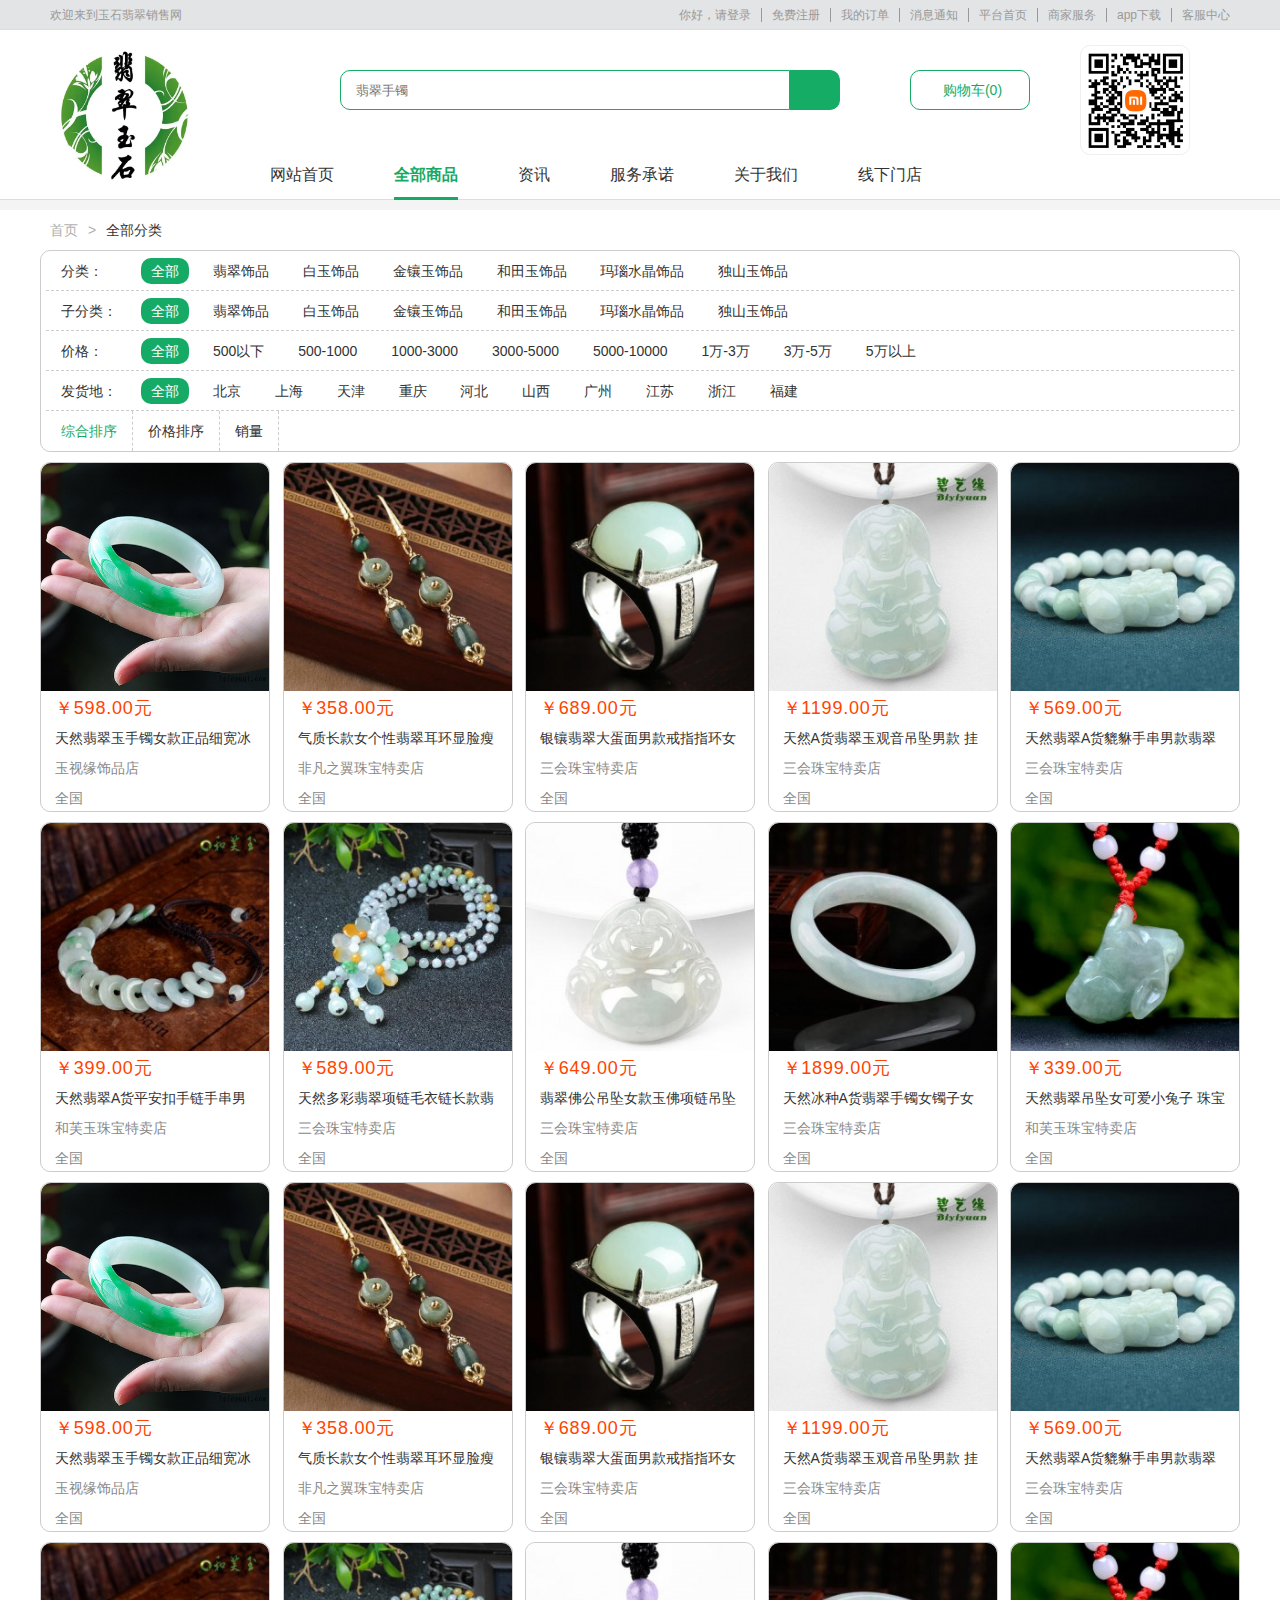
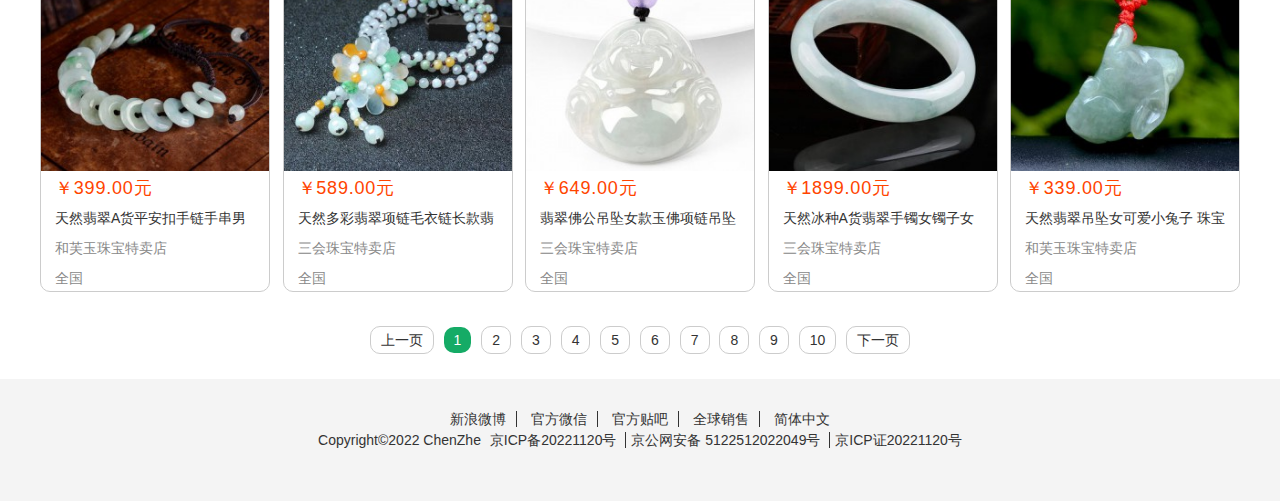
<file: p_all.html>
<!DOCTYPE html
  PUBLIC "-//W3C//DTD XHTML 1.0 Transitional//EN" "http://www.w3.org/TR/xhtml1/DTD/xhtml1-transitional.dtd">
<html xmlns="http://www.w3.org/1999/xhtml">

<head>
  <meta http-equiv="Content-Type" content="text/html; charset=utf-8" />
  <title>全部商品</title>
  <link rel="stylesheet" href="https://at.alicdn.com/t/c/font_3781818_bqqggpzynf.css">
  <link rel="stylesheet" href="css/reset.css">
  <link rel="stylesheet" href="css/common.css">
  <link rel="stylesheet" href="css/header.css">
  <link rel="stylesheet" href="css/banner.css">
  <link rel="stylesheet" href="css/main_p_all.css">
  <link rel="stylesheet" href="css/footer.css">
</head>

<body>
  <div class="topnav">
    <div class="container clearfix">
      <div class="fl topnav-menu">
        <span class="topnav-span">欢迎来到玉石翡翠销售网</span>
      </div>
      <div class="fr topnav-menu">
        <ul class="fl">
          <li class="fl"><a href="javascript:void(0);">你好，请登录</a></li>
          <li class="fl"><a href="javascript:void(0);">免费注册</a></li>
          <li class="fl"><a href="javascript:void(0);">我的订单</a></li>
          <li class="fl"><a href="javascript:void(0);">消息通知</a></li>
          <li class="fl"><a href="javascript:void(0);">平台首页</a></li>
          <li class="fl"><a href="javascript:void(0);">商家服务</a></li>
          <li class="fl"><a href="javascript:void(0);">app下载</a></li>
          <li class="fl"><a href="javascript:void(0);">客服中心</a></li>
        </ul>
      </div>
    </div>
  </div>

  <div class="header">
    <div class="container clearfix">
      <div class="header-logo fl">
        <a href="index.html" target="_blank">
          <h1>玉石翡翠</h1>
        </a>
      </div>
      <div class="header-nav fl">
        <form class="header-search">
          <input class="fl" type="text" placeholder="翡翠手镯" />
          <button class="header-searchicon fl">
            <i class="iconfont i-fangdajing"></i>
          </button>
        </form>
        <div class="fr header-car">
          <a class="header-link" href="cart.html">
            <i class="iconfont i-cart"></i>
            <span>购物车(0)</span>
          </a>
          <div class="header-detail">购物车中还没有商品，赶紧选购吧！</div>
        </div>
        <div class="header-img fr">
          <div class="img"></div>
        </div>
      </div>
      <ul class="fl header-menu">
        <li class="fl"><a href="index.html">网站首页</a></li>
        <li class="fl select"><a href="p_all.html">全部商品</a></li>
        <li class="fl"><a href="information.html">资讯</a></li>
        <li class="fl"><a href="javascript:void(0);">服务承诺</a></li>
        <li class="fl"><a href="javascript:void(0);">关于我们</a></li>
        <li class="fl"><a href="javascript:void(0);">线下门店</a></li>
      </ul>
    </div>
  </div>

  <div class="main">
    <div class="container">
      <ul class="main-header">
        <li><a href="index.html">首页</a></li>
        <li>><span>全部分类</span></li>
      </ul>
      <div class="main-sort">
        <div class="sort-nav">
          <div class="name">分类：</div>
          <div class="sort">
            <a class="select" href="javascript:void(0);">全部</a>
            <a href="javascript:void(0);">翡翠饰品</a>
            <a href="javascript:void(0);">白玉饰品</a>
            <a href="javascript:void(0);">金镶玉饰品</a>
            <a href="javascript:void(0);">和田玉饰品</a>
            <a href="javascript:void(0);">玛瑙水晶饰品</a>
            <a href="javascript:void(0);">独山玉饰品</a>
          </div>
        </div>
        <div class="sort-nav">
          <div class="name">子分类：</div>
          <div class="sort">
            <a class="select" href="javascript:void(0);">全部</a>
            <a href="javascript:void(0);">翡翠饰品</a>
            <a href="javascript:void(0);">白玉饰品</a>
            <a href="javascript:void(0);">金镶玉饰品</a>
            <a href="javascript:void(0);">和田玉饰品</a>
            <a href="javascript:void(0);">玛瑙水晶饰品</a>
            <a href="javascript:void(0);">独山玉饰品</a>
          </div>
        </div>
        <div class="sort-nav">
          <div class="name">价格：</div>
          <div class="sort">
            <a class="select" href="javascript:void(0);">全部</a>
            <a href="javascript:void(0);">500以下</a>
            <a href="javascript:void(0);">500-1000</a>
            <a href="javascript:void(0);">1000-3000</a>
            <a href="javascript:void(0);">3000-5000</a>
            <a href="javascript:void(0);">5000-10000</a>
            <a href="javascript:void(0);">1万-3万</a>
            <a href="javascript:void(0);">3万-5万</a>
            <a href="javascript:void(0);">5万以上</a>
          </div>
        </div>
        <div class="sort-nav">
          <div class="name">发货地：</div>
          <div class="sort">
            <a class="select" href="javascript:void(0);">全部</a>
            <a href="javascript:void(0);">北京</a>
            <a href="javascript:void(0);">上海</a>
            <a href="javascript:void(0);">天津</a>
            <a href="javascript:void(0);">重庆</a>
            <a href="javascript:void(0);">河北</a>
            <a href="javascript:void(0);">山西</a>
            <a href="javascript:void(0);">广州</a>
            <a href="javascript:void(0);">江苏</a>
            <a href="javascript:void(0);">浙江</a>
            <a href="javascript:void(0);">福建</a>
          </div>
        </div>
        <div class="sort-rank">
          <div class="select">综合排序</div>
          <div>价格排序</div>
          <div>销量</div>
        </div>
      </div>
      <div class="main-show">
        <div class="p-nav">
          <div class="img-wrapper">
            <a href="./details.html"><img src="imgs/product/product1.jpg"></a>
          </div>
          <div class="p-price">￥598.00元</div>
          <div class="p-name">
            <a href="./details.html" title="天然翡翠玉手镯女款正品细宽冰种翡翠色妈妈女士浅绿少女旺夫玉石手镯
            ">天然翡翠玉手镯女款正品细宽冰种翡翠色妈妈女士浅绿少女旺夫玉石手镯
            </a>
          </div>
          <div class="p-shop">
            <a href="javascript:void(0);" title="玉视缘饰品店">玉视缘饰品店</a>
            <a href="javascript:void(0);" title="点击交谈/留言"><i class="iconfont i-pinglun"></i></a>
          </div>
          <div class="p-address">
            <i class="iconfont i-dingwei"></i>
            全国
          </div>
        </div>
        <div class="p-nav">
          <div class="img-wrapper">
            <a href="./details.html"><img src="imgs/product/product2.jpg"></a>
          </div>
          <div class="p-price">￥358.00元</div>
          <div class="p-name">
            <a href="./details.html" title="气质长款女个性翡翠耳环显脸瘦耳饰品复古风翡翠耳坠百搭配饰品">气质长款女个性翡翠耳环显脸瘦耳饰品复古风翡翠耳坠百搭配饰品</a>
          </div>
          <div class="p-shop">
            <a href="javascript:void(0);" title="非凡之翼珠宝特卖店">非凡之翼珠宝特卖店</a>
            <a href="javascript:void(0);" title="点击交谈/留言"><i class="iconfont i-pinglun"></i></a>
          </div>
          <div class="p-address">
            <i class="iconfont i-dingwei"></i>
            全国
          </div>
        </div>
        <div class="p-nav">
          <div class="img-wrapper">
            <a href="./details.html"><img src="imgs/product/product3.jpg"></a>
          </div>
          <div class="p-price">￥689.00元</div>
          <div class="p-name">
            <a href="./details.html" title="银镶翡翠大蛋面男款戒指指环女翡翠戒指">银镶翡翠大蛋面男款戒指指环女翡翠戒指</a>
          </div>
          <div class="p-shop">
            <a href="javascript:void(0);" title="三会珠宝特卖店">三会珠宝特卖店</a>
            <a href="javascript:void(0);" title="点击交谈/留言"><i class="iconfont i-pinglun"></i></a>
          </div>
          <div class="p-address">
            <i class="iconfont i-dingwei"></i>
            全国
          </div>
        </div>
        <div class="p-nav">
          <div class="img-wrapper">
            <a href="./details.html"><img src="imgs/product/product4.jpg"></a>
          </div>
          <div class="p-price">￥1199.00元</div>
          <div class="p-name">
            <a href="./details.html" title="天然A货翡翠玉观音吊坠男款 挂件玉坠翡翠观音吊坠">天然A货翡翠玉观音吊坠男款 挂件玉坠翡翠观音吊坠</a>
          </div>
          <div class="p-shop">
            <a href="javascript:void(0);" title="三会珠宝特卖店">三会珠宝特卖店</a>
            <a href="javascript:void(0);" title="点击交谈/留言"><i class="iconfont i-pinglun"></i></a>
          </div>
          <div class="p-address">
            <i class="iconfont i-dingwei"></i>
            全国
          </div>
        </div>
        <div class="p-nav">
          <div class="img-wrapper">
            <a href="./details.html"><img src="imgs/product/product5.jpg"></a>
          </div>
          <div class="p-price">￥569.00元</div>
          <div class="p-name">
            <a href="./details.html" title="天然翡翠A货貔貅手串男款翡翠手链珠串珠链">天然翡翠A货貔貅手串男款翡翠手链珠串珠链</a>
          </div>
          <div class="p-shop">
            <a href="javascript:void(0);" title="三会珠宝特卖店">三会珠宝特卖店</a>
            <a href="javascript:void(0);" title="点击交谈/留言"><i class="iconfont i-pinglun"></i></a>
          </div>
          <div class="p-address">
            <i class="iconfont i-dingwei"></i>
            全国
          </div>
        </div>
        <div class="p-nav">
          <div class="img-wrapper">
            <a href="./details.html"><img src="imgs/product/product6.jpg"></a>
          </div>
          <div class="p-price">￥399.00元</div>
          <div class="p-name">
            <a href="./details.html" title="天然翡翠A货平安扣手链手串男女款翡翠手串">天然翡翠A货平安扣手链手串男女款翡翠手串</a>
          </div>
          <div class="p-shop">
            <a href="javascript:void(0);" title="和芙玉珠宝特卖店">和芙玉珠宝特卖店</a>
            <a href="javascript:void(0);" title="点击交谈/留言"><i class="iconfont i-pinglun"></i></a>
          </div>
          <div class="p-address">
            <i class="iconfont i-dingwei"></i>
            全国
          </div>
        </div>
        <div class="p-nav">
          <div class="img-wrapper">
            <a href="./details.html"><img src="imgs/product/product7.jpg"></a>
          </div>
          <div class="p-price">￥589.00元</div>
          <div class="p-name">
            <a href="./details.html" title="天然多彩翡翠项链毛衣链长款翡翠项链">天然多彩翡翠项链毛衣链长款翡翠项链</a>
          </div>
          <div class="p-shop">
            <a href="javascript:void(0);" title="三会珠宝特卖店">三会珠宝特卖店</a>
            <a href="javascript:void(0);" title="点击交谈/留言"><i class="iconfont i-pinglun"></i></a>
          </div>
          <div class="p-address">
            <i class="iconfont i-dingwei"></i>
            全国
          </div>
        </div>
        <div class="p-nav">
          <div class="img-wrapper">
            <a href="./details.html"><img src="imgs/product/product8.jpg"></a>
          </div>
          <div class="p-price">￥649.00元</div>
          <div class="p-name">
            <a href="./details.html" title="翡翠佛公吊坠女款玉佛项链吊坠弥勒佛笑佛翡翠挂件附带精美挂绳">翡翠佛公吊坠女款玉佛项链吊坠弥勒佛笑佛翡翠挂件附带精美挂绳</a>
          </div>
          <div class="p-shop">
            <a href="javascript:void(0);" title="三会珠宝特卖店">三会珠宝特卖店</a>
            <a href="javascript:void(0);" title="点击交谈/留言"><i class="iconfont i-pinglun"></i></a>
          </div>
          <div class="p-address">
            <i class="iconfont i-dingwei"></i>
            全国
          </div>
        </div>
        <div class="p-nav">
          <div class="img-wrapper">
            <a href="./details.html"><img src="imgs/product/product9.jpg"></a>
          </div>
          <div class="p-price">￥1899.00元</div>
          <div class="p-name">
            <a href="./details.html" title="天然冰种A货翡翠手镯女镯子女玉手镯女款玉镯
            ">天然冰种A货翡翠手镯女镯子女玉手镯女款玉镯
            </a>
          </div>
          <div class="p-shop">
            <a href="javascript:void(0);" title="三会珠宝特卖店">三会珠宝特卖店</a>
            <a href="javascript:void(0);" title="点击交谈/留言"><i class="iconfont i-pinglun"></i></a>
          </div>
          <div class="p-address">
            <i class="iconfont i-dingwei"></i>
            全国
          </div>
        </div>
        <div class="p-nav">
          <div class="img-wrapper">
            <a href="./details.html"><img src="imgs/product/product10.jpg"></a>
          </div>
          <div class="p-price">￥339.00元</div>
          <div class="p-name">
            <a href="./details.html" title="天然翡翠吊坠女可爱小兔子 珠宝玉石生肖兔翡翠挂件吊坠附带精美挂绳">天然翡翠吊坠女可爱小兔子 珠宝玉石生肖兔翡翠挂件吊坠附带精美挂绳</a>
          </div>
          <div class="p-shop">
            <a href="javascript:void(0);" title="和芙玉珠宝特卖店">和芙玉珠宝特卖店</a>
            <a href="javascript:void(0);" title="点击交谈/留言"><i class="iconfont i-pinglun"></i></a>
          </div>
          <div class="p-address">
            <i class="iconfont i-dingwei"></i>
            全国
          </div>
        </div>

        <div class="p-nav">
          <div class="img-wrapper">
            <a href="./details.html"><img src="imgs/product/product1.jpg"></a>
          </div>
          <div class="p-price">￥598.00元</div>
          <div class="p-name">
            <a href="./details.html" title="天然翡翠玉手镯女款正品细宽冰种翡翠色妈妈女士浅绿少女旺夫玉石手镯
            ">天然翡翠玉手镯女款正品细宽冰种翡翠色妈妈女士浅绿少女旺夫玉石手镯
            </a>
          </div>
          <div class="p-shop">
            <a href="javascript:void(0);" title="玉视缘饰品店">玉视缘饰品店</a>
            <a href="javascript:void(0);" title="点击交谈/留言"><i class="iconfont i-pinglun"></i></a>
          </div>
          <div class="p-address">
            <i class="iconfont i-dingwei"></i>
            全国
          </div>
        </div>
        <div class="p-nav">
          <div class="img-wrapper">
            <a href="./details.html"><img src="imgs/product/product2.jpg"></a>
          </div>
          <div class="p-price">￥358.00元</div>
          <div class="p-name">
            <a href="./details.html" title="气质长款女个性翡翠耳环显脸瘦耳饰品复古风翡翠耳坠百搭配饰品">气质长款女个性翡翠耳环显脸瘦耳饰品复古风翡翠耳坠百搭配饰品</a>
          </div>
          <div class="p-shop">
            <a href="javascript:void(0);" title="非凡之翼珠宝特卖店">非凡之翼珠宝特卖店</a>
            <a href="javascript:void(0);" title="点击交谈/留言"><i class="iconfont i-pinglun"></i></a>
          </div>
          <div class="p-address">
            <i class="iconfont i-dingwei"></i>
            全国
          </div>
        </div>
        <div class="p-nav">
          <div class="img-wrapper">
            <a href="./details.html"><img src="imgs/product/product3.jpg"></a>
          </div>
          <div class="p-price">￥689.00元</div>
          <div class="p-name">
            <a href="./details.html" title="银镶翡翠大蛋面男款戒指指环女翡翠戒指">银镶翡翠大蛋面男款戒指指环女翡翠戒指</a>
          </div>
          <div class="p-shop">
            <a href="javascript:void(0);" title="三会珠宝特卖店">三会珠宝特卖店</a>
            <a href="javascript:void(0);" title="点击交谈/留言"><i class="iconfont i-pinglun"></i></a>
          </div>
          <div class="p-address">
            <i class="iconfont i-dingwei"></i>
            全国
          </div>
        </div>
        <div class="p-nav">
          <div class="img-wrapper">
            <a href="./details.html"><img src="imgs/product/product4.jpg"></a>
          </div>
          <div class="p-price">￥1199.00元</div>
          <div class="p-name">
            <a href="./details.html" title="天然A货翡翠玉观音吊坠男款 挂件玉坠翡翠观音吊坠">天然A货翡翠玉观音吊坠男款 挂件玉坠翡翠观音吊坠</a>
          </div>
          <div class="p-shop">
            <a href="javascript:void(0);" title="三会珠宝特卖店">三会珠宝特卖店</a>
            <a href="javascript:void(0);" title="点击交谈/留言"><i class="iconfont i-pinglun"></i></a>
          </div>
          <div class="p-address">
            <i class="iconfont i-dingwei"></i>
            全国
          </div>
        </div>
        <div class="p-nav">
          <div class="img-wrapper">
            <a href="./details.html"><img src="imgs/product/product5.jpg"></a>
          </div>
          <div class="p-price">￥569.00元</div>
          <div class="p-name">
            <a href="./details.html" title="天然翡翠A货貔貅手串男款翡翠手链珠串珠链">天然翡翠A货貔貅手串男款翡翠手链珠串珠链</a>
          </div>
          <div class="p-shop">
            <a href="javascript:void(0);" title="三会珠宝特卖店">三会珠宝特卖店</a>
            <a href="javascript:void(0);" title="点击交谈/留言"><i class="iconfont i-pinglun"></i></a>
          </div>
          <div class="p-address">
            <i class="iconfont i-dingwei"></i>
            全国
          </div>
        </div>
        <div class="p-nav">
          <div class="img-wrapper">
            <a href="./details.html"><img src="imgs/product/product6.jpg"></a>
          </div>
          <div class="p-price">￥399.00元</div>
          <div class="p-name">
            <a href="./details.html" title="天然翡翠A货平安扣手链手串男女款翡翠手串">天然翡翠A货平安扣手链手串男女款翡翠手串</a>
          </div>
          <div class="p-shop">
            <a href="javascript:void(0);" title="和芙玉珠宝特卖店">和芙玉珠宝特卖店</a>
            <a href="javascript:void(0);" title="点击交谈/留言"><i class="iconfont i-pinglun"></i></a>
          </div>
          <div class="p-address">
            <i class="iconfont i-dingwei"></i>
            全国
          </div>
        </div>
        <div class="p-nav">
          <div class="img-wrapper">
            <a href="./details.html"><img src="imgs/product/product7.jpg"></a>
          </div>
          <div class="p-price">￥589.00元</div>
          <div class="p-name">
            <a href="./details.html" title="天然多彩翡翠项链毛衣链长款翡翠项链">天然多彩翡翠项链毛衣链长款翡翠项链</a>
          </div>
          <div class="p-shop">
            <a href="javascript:void(0);" title="三会珠宝特卖店">三会珠宝特卖店</a>
            <a href="javascript:void(0);" title="点击交谈/留言"><i class="iconfont i-pinglun"></i></a>
          </div>
          <div class="p-address">
            <i class="iconfont i-dingwei"></i>
            全国
          </div>
        </div>
        <div class="p-nav">
          <div class="img-wrapper">
            <a href="./details.html"><img src="imgs/product/product8.jpg"></a>
          </div>
          <div class="p-price">￥649.00元</div>
          <div class="p-name">
            <a href="./details.html" title="翡翠佛公吊坠女款玉佛项链吊坠弥勒佛笑佛翡翠挂件附带精美挂绳">翡翠佛公吊坠女款玉佛项链吊坠弥勒佛笑佛翡翠挂件附带精美挂绳</a>
          </div>
          <div class="p-shop">
            <a href="javascript:void(0);" title="三会珠宝特卖店">三会珠宝特卖店</a>
            <a href="javascript:void(0);" title="点击交谈/留言"><i class="iconfont i-pinglun"></i></a>
          </div>
          <div class="p-address">
            <i class="iconfont i-dingwei"></i>
            全国
          </div>
        </div>
        <div class="p-nav">
          <div class="img-wrapper">
            <a href="./details.html"><img src="imgs/product/product9.jpg"></a>
          </div>
          <div class="p-price">￥1899.00元</div>
          <div class="p-name">
            <a href="./details.html" title="天然冰种A货翡翠手镯女镯子女玉手镯女款玉镯
            ">天然冰种A货翡翠手镯女镯子女玉手镯女款玉镯
            </a>
          </div>
          <div class="p-shop">
            <a href="javascript:void(0);" title="三会珠宝特卖店">三会珠宝特卖店</a>
            <a href="javascript:void(0);" title="点击交谈/留言"><i class="iconfont i-pinglun"></i></a>
          </div>
          <div class="p-address">
            <i class="iconfont i-dingwei"></i>
            全国
          </div>
        </div>
        <div class="p-nav">
          <div class="img-wrapper">
            <a href="./details.html"><img src="imgs/product/product10.jpg"></a>
          </div>
          <div class="p-price">￥339.00元</div>
          <div class="p-name">
            <a href="./details.html" title="天然翡翠吊坠女可爱小兔子 珠宝玉石生肖兔翡翠挂件吊坠附带精美挂绳">天然翡翠吊坠女可爱小兔子 珠宝玉石生肖兔翡翠挂件吊坠附带精美挂绳</a>
          </div>
          <div class="p-shop">
            <a href="javascript:void(0);" title="和芙玉珠宝特卖店">和芙玉珠宝特卖店</a>
            <a href="javascript:void(0);" title="点击交谈/留言"><i class="iconfont i-pinglun"></i></a>
          </div>
          <div class="p-address">
            <i class="iconfont i-dingwei"></i>
            全国
          </div>
        </div>
      </div>
      <div class="pager">
        <a href="javascript:void(0);">上一页</a>
        <a href="javascript:void(0);" class="select">1</a>
        <a href="javascript:void(0);">2</a>
        <a href="javascript:void(0);">3</a>
        <a href="javascript:void(0);">4</a>
        <a href="javascript:void(0);">5</a>
        <a href="javascript:void(0);">6</a>
        <a href="javascript:void(0);">7</a>
        <a href="javascript:void(0);">8</a>
        <a href="javascript:void(0);">9</a>
        <a href="javascript:void(0);">10</a>
        <a href="javascript:void(0);">下一页</a>
      </div>
    </div>
  </div>

  <div class="footer">
    <div class="container">
      <div class="footer-hidden">
        <a href="javascript:void(0);">新浪微博</a>
        <a href="javascript:void(0);">官方微信</a>
        <a href="javascript:void(0);">官方贴吧</a>
        <a href="javascript:void(0);">全球销售</a>
        <a href="javascript:void(0);">简体中文</a>
      </div>
      <div class="footer-Copyright">
        Copyright©2022 ChenZhe
        <a href="javascript:void(0);">京ICP备20221120号 </a>
        <a href="javascript:void(0);">京公网安备 5122512022049号 </a>
        京ICP证20221120号
      </div>
    </div>
  </div>
</body>

</html>
</file>
<file: css/common.css>
/* 通用的css样式 */
* {
  margin: 0;
  padding: 0;
  list-style: none;
  box-sizing: border-box;
}

a {
  text-decoration: none;
  color: inherit;
}

a:hover {
  color: #15ab66;
}

body {
  color: #333;
  min-width: 1200px;
  font: 14px/1.5 'Helvetica Neue', Helvetica, Arial, 'Microsoft Yahei',
    'Hiragino Sans GB', 'Heiti SC', 'WenQuanYi Micro Hei', sans-serif;
  background-color: #f4f4f4;
}

/* 浮动处理 */
.fl {
  float: left;
}

.fr {
  float: right;
}

.clearfix::after {
  content: '';
  display: block;
  clear: both;
}

/* 通用容器 */
.container {
  width: 1200px;
  margin-left: auto;
  margin-right: auto;
}

/* 分页 */
.pager {
  padding: 2em 0;
  text-align: center;
}


.pager a {
  border: 1px solid #ccc;
  border-radius: 10px;
  padding: 5px 10px;
  margin: 0 3px;
}

.pager a:hover {
  border-color: #15ab66;
  color: #000;
}

.pager a.select {
  background: #15ab66;
  color: #fff;
  border: none;
}
</file>
<file: css/header.css>
@charset "utf-8";

.topnav {
  background: #e3e4e5;
  border-bottom: 1px solid #ddd;
  height: 30px;
  color: #999;
  font-size: 12px;
}

.topnav-span {
  margin-left: 10px;
}

.topnav-menu {
  line-height: 30px;
}

.topnav-menu a {
  padding: 0 10px;
  border-right: 1px solid #999;
}

.topnav-menu li:last-child a {
  border-right: none;
}

.topnav-menu li:first-child a {
  padding-left: 0;
}

.header {
  background: #fff;
  height: 170px;
  border-bottom: 1px solid #ddd;
}

.header-logo {
  width: 150px;
  height: 150px;
  margin: 10px;
  margin-right: 40px;
}

.header-logo a {
  display: block;
  width: 150px;
  height: 150px;
  padding: 5px;
  background: url(../imgs/logo.webp);
  background-size: 100%;
}

.header-logo h1 {
  display: none;
}

.header-nav {
  position: relative;
  width: 1000px;
  height: 100px;
  margin-top: 10px;
}

.header-search {
  position: absolute;
  width: 500px;
  top: 30px;
  left: 100px;
}

.header-search input {
  width: 450px;
  height: 40px;
  padding: 0 15px;
  outline: none;
  border: 1px solid #15ad66;
  border-top-left-radius: 10px;
  border-bottom-left-radius: 10px;
}

.header-searchicon {
  width: 50px;
  height: 40px;
  background: #15ad66;
  border: 1px solid #15ad66;
  border-left: none;
  cursor: pointer;
  color: #fff;
  border-top-right-radius: 10px;
  border-bottom-right-radius: 10px;
}

.header-searchicon .iconfont {
  font-size: 20px;
}

.header-car {
  position: absolute;
  width: 120px;
  height: 40px;
  top: 30px;
  left: 670px;
  color: #15ab66;
  border: 1px solid #15ab66;
  border-radius: 10px;
}

.header-link {
  display: block;
  width: 100%;
  height: 100%;
  text-align: center;
  line-height: 38px;
}

.header-link .iconfont {
  margin-right: 5px;
}

.header-detail {
  background: #fff;
  width: 320px;
  height: 80px;
  line-height: 80px;
  text-align: center;
  position: absolute;
  right: 0;
  top: 40px;
  border: 1px solid #15ab66;
  border-radius: 10px;
  display: none;
  z-index: 50;
}

.header-car:hover .header-link {
  background: #15ad66;
  color: #fff;
  border-radius: 10px;
}

.header-car:hover .header-detail {
  display: block;
}

.header-img {
  width: 110px;
  height: 110px;
  margin-top: 5px;
  margin-right: 50px;
  border: 1px solid #eee;
  border-radius: 10px;
}

.header-img .img {
  background: url(../imgs/qrcode.png);
  background-size: 100%;
  width: 100px;
  height: 100px;
  margin: 5px;
}

.header-menu {
  margin-top: 10px;
  font-size: 16px;
}

.header-menu li {
  height: 50px;
  line-height: 50px;
  margin: 0 30px;
}

.header-menu li.select {
  color: #15ab66;
  border-bottom: 3px solid #15ab66;
  font-weight: bold;
}

.header-menu li:hover {
  color: #15ab66;
  border-bottom: 3px solid #15ab66;
  font-weight: bold;
}
</file>
<file: css/banner.css>
@charset "utf-8";

.banner {
  margin-top: 10px;
}

.banner-menu {
  position: relative;
  width: 200px;
  height: 500px;
  background: #fff;
  padding-top: 10px;
  margin-right: 10px;
  border: 1px solid #e3e3e3;
  border-radius: 10px;
}

.banner-menu>li {
  height: 60px;
  line-height: 30px;
  padding-left: 15px;
  padding-right: 5px;
}

.banner-menu>li .menu-h {
  font-size: 16px;
}

.banner-menu>li .li2 {
  margin-right: 5px;
}

.banner-menu>li:last-child img {
  display: block;
  padding-top: 10px;
}

.banner-sub-menu {
  position: absolute;
  width: 710px;
  height: 100%;
  background: #fff;
  top: 0;
  left: 200px;
  border: 1px solid #eee;
  padding: 0 30px;
  border: 1px solid #e3e3e3;
  border-radius: 10px;
  display: none;
  z-index: 20;
}

.banner-sub-menu div {
  margin-top: 30px;
  height: 40px;
  line-height: 40px;
  font-size: 16px;

}

.banner-sub-menu ul {
  height: 140px;
}

.banner-sub-menu .li3 {
  width: 200px;
  height: 30px;
  line-height: 30px;
  overflow: hidden;
}

.banner-menu>li:hover {
  background: #d9d9d9;
}

.banner-menu>li:hover .menu-h {
  color: #15ab66;
}

.banner-menu>li:hover:last-child {
  background-color: transparent;
}

.banner-menu>li:hover .banner-sub-menu {
  display: block;
}

.banner-carousel {
  width: 700px;
  height: 300px;
  margin-right: 10px;
  overflow: hidden;
}

.banner-carousel img {
  width: 700px;
  height: 300px;
  border-radius: 10px;
}

.banner-carousel2 {
  background: #fff;
  width: 700px;
  height: 190px;
  margin-top: 10px;
  border: 1px solid #e3e3e3;
}

.banner-carousel2 div {
  width: 174px;
  height: 190px;
  text-align: center;
  padding-top: 10px;
}

.banner-carousel2 img {
  width: 150px;
  height: 150px;
}

.banner-carousel2 p {
  height: 30px;
  line-height: 30px;
}

.banner-right {
  background: #fff;
  width: 280px;
  height: 500px;
  border: 1px solid #e3e3e3;
  border-radius: 10px;
}

.banner-right .user {
  position: relative;
  width: 100%;
  height: 80px;
  line-height: 80px;
  padding: 0 15px;
  margin-bottom: 10px;
}

.banner-right .user i {
  font-size: 52px;
}

.banner-right .user .sp1 {
  position: absolute;
  height: 25px;
  line-height: 25px;
  top: 15px;
  left: 85px;
}

.banner-right .user .sp2 {
  position: absolute;
  height: 25px;
  line-height: 25px;
  top: 40px;
  left: 85px;
  color: #999;
}

.banner-right .banner-item {
  height: 50px;
  padding: 0 20px;
  margin-bottom: 10px;
  border-bottom: 1px solid #e3e3e3;
}

.banner-right .banner-item button {
  outline: none;
  border: none;
  background: #15ab66;
  color: #fff;
  width: 110px;
  height: 40px;
  border-radius: 10px;
  cursor: pointer;
}

.banner-right .banner-item button:hover {
  background: #15d47f;
}

.banner-right .banner-article {
  height: 168px;
  padding: 0 10px;
  border-bottom: 1px solid #e3e3e3;
}

.banner-right .banner-article .h-ul {
  height: 30px;
  line-height: 30px;
  margin-bottom: 10px;
  border-bottom: 1px solid #eee;
}

.banner-right .banner-article .h-ul li {
  margin-right: 10px;
}

.banner-right .banner-article .h-ul li h3 {
  font-size: 16px;
  font-weight: normal;
}

.banner-right .banner-article .h-ul li.TabbedPanelsTabSelected h3 {
  color: #15ad66;
  cursor: pointer;
}

.banner-right .banner-article .h-ul li:hover {
  color: #15ad66;
  cursor: pointer;
}

.banner-right .banner-article .article li {
  height: 30px;
  line-height: 30px;
  white-space: nowrap;
  overflow: hidden;
  text-overflow: ellipsis;
}

.banner-right .banner-service .service-header {
  height: 38px;
  line-height: 38px;
  background: #F4F4F4;
  border-bottom: 1px solid #e3e3e3;
  padding-left: 10px;
}

.banner-right .banner-service .service-header span {
  padding-left: 5px;
  border-left: 4px solid #f00;
}

.banner-right .banner-service .service-nav a {
  padding-top: 5px;
  width: 92px;
  height: 71px;
  text-align: center;
}

.banner-right .banner-service .service-nav .iconfont {
  font-size: 26px;
  display: block;
}

.banner-right .banner-service .service-nav a:last-child {
  width: 93.8px;
}

.banner-right .banner-service .service-nav a.border-top {
  border-top: 1px solid #e3e3e3;
}

.banner-right .banner-service .service-nav a.border-right {
  border-right: 1px solid #e3e3e3;
}
</file>
<file: css/main_index.css>
@charset "utf-8";

.main {
  margin-top: 10px;
}

.h_title {
  height: 50px;
  line-height: 50px;
  font-size: 28px;
  font-weight: bold;
}

.main .main-jx {
  margin-bottom: 20px;
}

.main .main-jx a {
  margin-right: 10px;
}

.main .main-jx a.c {
  margin-top: 10px;
}

.main .main-jx a:last-child {
  margin-right: 0;
}

.main .banner2 {
  display: block;
  margin-bottom: 20px;
}

.main .main-show {
  margin-bottom: 5px;
}

.main .main-show .show-top {
  position: relative;
  height: 50px;
  line-height: 50px;
}

.main .main-show .show-top .top_ul {
  position: absolute;
  left: 250px;
}

.main .main-show .show-top .top_ul>li {
  margin: 0 15px;
}

.main .main-show .show-img {
  width: 232px;
}

.main .main-show .show-product {
  width: calc(1200px - 232px);
  height: 100%;
}

.main .main-show .show-product .p-nav {
  width: 232px;
  height: 335px;
  margin-left: 10px;
  margin-bottom: 15px;
  border-radius: 10px;
  background: #fff;
}

.main .main-show .show-product .p-nav:hover {
  box-shadow: 5px 5px 5px gray;
}

.main .main-show .show-product .p-nav div {
  width: 170px;
  height: 25px;
  line-height: 25px;
  margin: 0 auto;
  margin-top: 4px;
}

.main .main-show .show-product .p-nav .img-wrapper {
  margin-top: 0;
  width: 232px;
  height: 232px;
  background-color: rgba(27, 23, 67, 0.03);
  border-top-left-radius: 10px;
  border-top-right-radius: 10px;
}

.main .main-show .show-product .p-nav .img-wrapper img {
  width: 100%;
  height: 100%;
  border-top-left-radius: 10px;
  border-top-right-radius: 10px;
}

.main .main-show .show-product .p-nav a:hover {
  text-decoration: underline;
}

.main .main-show .show-product .p-nav .p-price {
  color: #f40;
  font-size: 18px;
  letter-spacing: 0.8px;
}

.main .main-show .show-product .p-nav .p-name {
  height: 40px;
  line-height: 20px;
  overflow: hidden;
}

.main .main-show .show-product .p-nav .p-shop {
  overflow: hidden;
  color: #888;
}
</file>
<file: css/footer.css>
@charset "utf-8";

.footer {
  margin-top: 30px;
  padding-bottom: 50px;
  text-align: center;
}

.footer .footer-hidden a {
  padding: 0 10px;
  border-right: 1px solid #333;
}

.footer .footer-hidden a:last-child {
  border: none;
}

.footer .footer-Copyright a {
  padding: 0 5px;
  border-right: 1px solid #333;
}

.footer .footer-Copyright a:last-child {
  margin-right: 5px;
}
</file>
<file: css/main_cart.css>
@charset "utf-8";

.main {
  background-color: #fff;
  padding-bottom: 40px;
}

.main .main-header {
  padding-top: 10px;
  padding-left: 10px;
}

.main-header .header-l {
  font-size: 18px;
}

.main-header .header-r {
  height: 30px;
  line-height: 30px;
}

.main .main-cart {
  margin-top: 5px;
}

.main-cart .cart-top {
  height: 40px;
  padding-left: 10px;
  line-height: 40px;
  border: 1px solid #eee;
  border-radius: 10px;
  background: #e3e4e5;
}

.cart-top li {
  width: 170px;
  text-align: center;
}

.cart-top .t-select {
  width: 80px;
  text-align: left;
}

.cart-top .t-select input {
  margin-right: 5px;
  vertical-align: -1px;
}

.cart-top .t-name {
  width: 250px;
}

.main-cart .cart-item {
  margin-top: 5px;
  padding: 10px;
  border: 1px solid #eee;
  border-radius: 10px;
}

.cart-item div {
  width: 170px;
  line-height: 30px;
  text-align: center;
}

.cart-item .p-select {
  width: 28px;
  text-align: left;
}

.cart-item .p-name {
  width: 300px;
  line-height: 1.5;
  text-align: left;
}

.cart-item .p-name img {
  width: 80px;
  height: 80px;
  margin-right: 10px;
}

.cart-item .p-number button {
  width: 30px;
  height: 30px;
  outline: none;
  border: none;
  background: #15ab66;
  color: #fff;
  /* border-radius: 10px; */
  cursor: pointer;
}

.cart-item .p-number div {
  display: inline-block;
  width: 30px;
  height: 30px;
}

.cart-item .p-number div input {
  outline: none;
  border: none;
  text-align: center;
  width: 30px;
  height: 30px;
  /* border-radius: 10px; */
}

.main .cart-floatbar {
  margin-top: 10px;
  height: 50px;
  line-height: 50px;
  padding-left: 10px;
  border: 1px solid #eee;
  border-radius: 10px;
}

.cart-floatbar .f-select {
  width: 60px;
}

.cart-floatbar .f-select input {
  margin-right: 5px;
  vertical-align: -1px;
}

.cart-floatbar .f-operation a {
  margin-left: 10px;
}

.cart-floatbar .f-txt {
  font-size: 12px;
}

.cart-floatbar .f-price {
  font-size: 18px;
  color: #f40;
}

.cart-floatbar .f-pay {
  margin: 0 15px;
  margin-top: 5px;
  outline: none;
  border: none;
  background: #15ab66;
  color: #fff;
  width: 80px;
  height: 40px;
  border-radius: 10px;
  cursor: pointer;
}

.main .mian-like {
  margin-top: 10px;
  padding: 10px;
}

.mian-like h3 {
  font-size: 18px;
  margin-bottom: 5px;
}

.mian-like .p-nav {
  width: 227px;
  border: 1px solid #ccc;
  border-radius: 10px;
  background: #fff;
  margin-right: 10px;
  padding-bottom: 10px;
}

.mian-like .p-nav:last-child {
  margin-right: 0;
}

.mian-like .p-nav:hover {
  border: 1px solid #15ab66;
}

.mian-like .p-nav a:hover {
  color: #000;
}

.mian-like .p-nav div {
  width: 200px;
  height: 25px;
  line-height: 25px;
  margin: 0 auto;
  margin-top: 5px;
}

.mian-like .p-nav .img-wrapper {
  margin-top: 0;
  width: 225px;
  height: 225px;
  background-color: rgba(27, 23, 67, 0.03);
  border-top-left-radius: 10px;
  border-top-right-radius: 10px;
}

.mian-like .p-nav .img-wrapper img {
  width: 100%;
  height: 100%;
  border-top-left-radius: 10px;
  border-top-right-radius: 10px;
}

.mian-like .p-nav .p-name {
  overflow: hidden;
}

.mian-like .p-nav .p-price {
  color: #f40;
  letter-spacing: 0.8px;
  text-align: center;
}

.mian-like .p-nav .p-button {
  width: 120px;
  color: #15ab66;
  border: 1px solid #15ab66;
  border-radius: 10px;
}

.mian-like .p-nav .p-button a {
  display: block;
  width: 100%;
  height: 100%;
  line-height: 23px;
  text-align: center;
}

.mian-like .p-nav .p-button:hover {
  background: #15ad66;
  color: #fff;
}

.mian-like .p-nav .p-button .iconfont {
  margin-right: 5px;
}
</file>
<file: css/main_details.css>
@charset "utf-8";

.main {
  margin-top: 10px;
  background-color: #fff;
  padding-bottom: 50px;
}

.main .main-header {
  height: 40px;
  line-height: 40px;
}

.main .main-header li {
  color: #b0b0b0;
}

.main .main-header li a {
  margin: 0 10px;
}

.main .main-header li span {
  margin-left: 10px;
  color: #333;
  cursor: pointer;
}

.main .main-show {
  margin-top: 10px;
}

.main .main-show .show-up .show-left {
  width: 440px;
  height: 550px;
}

.main .main-show .show-up .show-left .show-img {
  width: 440px;
  height: 440px;
  background: #fff;
  border: 1px solid #eee;
  border-radius: 10px;
  overflow: hidden;
}

.main .main-show .show-up .show-left .show-img img {
  padding: 20px;
  width: 100%;
  height: 100%;
  border-radius: 10px;
}

.main .main-show .show-up .show-left .show-img video {
  padding: 20px;
  width: 100%;
  height: 100%;
}

.main .main-show .show-up .show-left .show-imgs {
  height: 100px;
  width: 440px;
  margin-top: 10px;
  text-align: center;
  overflow: hidden;
  white-space: nowrap;
}

.main .main-show .show-up .show-left .show-imgs img {
  height: 100%;
  padding: 5px;
  border: 1px solid #eee;
  border-radius: 10px;
  margin-right: 10px;
  cursor: pointer;
}

.main .main-show .show-up .show-left .show-imgs img.select {
  border-color: #15ab66;
}

.main .main-show .show-up .show-right {
  width: 740px;
  margin-left: 20px;
}

.main .main-show .show-up .show-right h2 {
  font-size: 20px;
  line-height: 2;
}

.main .main-show .show-up .show-right .right-up p {
  height: 30px;
  line-height: 30px;
}

.main .main-show .show-up .show-right .right-up p:first-child {
  color: #15ab66;
}

.main .main-show .show-up .show-right .right-middle {
  height: 150px;
  background: #eee;
  border: 1px solid #eee;
  border-radius: 10px;
  margin: 15px 0;
  padding: 10px;
  font-size: 16px;
}

.show-right .right-middle>p {
  height: 30px;
  line-height: 30px;
}

.show-right .right-middle .m-price {
  font-size: 24px;
  color: #f40;
  margin-bottom: 10px;
}

.show-right .right-middle .m-number {
  height: 30px;
  line-height: 30px;
  margin-bottom: 5px;
}

.show-right .right-middle .m-number button {
  width: 30px;
  height: 30px;
  outline: none;
  border: none;
  background: #15ab66;
  color: #fff;
  /* border-radius: 10px; */
  cursor: pointer;
}

.show-right .right-middle .m-number div {
  display: inline-block;
  width: 30px;
  height: 30px;
}

.show-right .right-middle .m-number div input {
  outline: none;
  border: none;
  text-align: center;
  width: 30px;
  height: 30px;
  /* border-radius: 10px; */
}

.show-right .right-middle .m-ticket img {
  margin-left: 20px;
  vertical-align: -3px;
}

.show-right .right-middle .m-statistics span {
  color: #15ab66;
  margin-left: 10px;
  margin-right: 100px;
}

.main .main-show .show-up .show-right .right-down li {
  height: 30px;
  line-height: 30px;
}

.main .main-show .show-up .show-right .right-down li:first-child {
  height: 80px;
}

.show-right .right-down .d-size {
  width: 500px;
}

.show-right .right-down .d-size div {
  width: 60px;
  height: 30px;
  line-height: 30px;
  text-align: center;
  border: 2px solid #eee;
  margin-right: 10px;
  margin-bottom: 10px;
  cursor: pointer;
}

.show-right .right-down .d-size div.checked {
  border: 2px solid #15ab66;
  background: url(../imgs/details/xuanzhong.png) no-repeat 44px 14px;
  background-size: 13px;
}

.show-right .right-down .d-right {
  display: inline-block;
  width: 50px;
  margin-right: 20px;
}

.show-right .right-down .delivery {
  display: inline-block;

}

.main .main-show .show-up .show-right .right-button {
  margin-top: 10px;
  padding-left: 70px;
}

.show-right .right-button button {
  margin-right: 60px;
  outline: none;
  border: none;
  background: #15ab66;
  color: #fff;
  width: 110px;
  height: 40px;
  border-radius: 10px;
  cursor: pointer;
}

.show-right .right-button button:hover {
  background: #15d47f;
}

.main .main-show .show-down {
  margin-top: 10px;
}

.main .main-show .show-down .down-xg {
  margin-right: 20px;
  width: 240px;
}

.main .main-show .show-down .down-xg h3 {
  padding: 10px 20px;
  text-align: center;
  font-size: 16px;
}

.main .main-show .show-down .down-xg .p-nav {
  width: 232px;
  height: 330px;
  margin-bottom: 15px;
  border: 1px solid #eee;
  border-radius: 10px;
  background: #eee;
}

.main .main-show .show-down .down-xg .p-nav:hover {
  box-shadow: 5px 5px 5px gray;
  cursor: pointer;
}

.main .main-show .show-down .down-xg .p-nav div {
  width: 200px;
  height: 25px;
  line-height: 25px;
  margin: 0 auto;
  margin-top: 5px;
}

.main .main-show .show-down .down-xg .p-nav .img-wrapper {
  margin-top: 0;
  width: 232px;
  height: 232px;
  background-color: rgba(27, 23, 67, 0.03);
  border-top-left-radius: 10px;
  border-top-right-radius: 10px;
}

.main .main-show .show-down .down-xg .p-nav .img-wrapper img {
  width: 100%;
  height: 100%;
  border-top-left-radius: 10px;
  border-top-right-radius: 10px;
}

.main .main-show .show-down .down-xg .p-nav a:hover {
  text-decoration: underline;
}

.main .main-show .show-down .down-xg .p-nav .p-price {
  color: #f40;
  font-size: 18px;
  letter-spacing: 0.8px;
}

.main .main-show .show-down .down-xg .p-nav .p-name {
  overflow: hidden;
}

.main .main-show .show-down .down-xg .p-nav .p-shop {
  overflow: hidden;
  color: #888;
}

.main .main-show .show-down .down-details {
  width: 940px;
}

.main .main-show .show-down .down-details .details-header {
  font-size: 18px;
  padding: 10px 20px;
  background: #fff;
  border: 1px solid #eee;
  border-radius: 10px;
}

.main .main-show .show-down .down-details .details-header li {
  margin-right: 50px;
  cursor: pointer;
}

.main .main-show .show-down .down-details .details-header li.TabbedPanelsTabSelected {
  color: #15ab66;
}

.main .main-show .show-down .down-details .details-header li:hover {
  color: #15ab66;
}

.main .main-show .show-down .down-details .p_details {
  margin-top: 5px;
  padding: 20px;
  border: 1px solid #eee;
  border-radius: 10px;
  background: #fff;
}

.main .main-show .show-down .down-details .p_details p {
  line-height: 2.5;
}

.main .main-show .show-down .down-details .certificate {
  margin-top: 5px;
  padding-left: 20px;
  border: 1px solid #eee;
  border-radius: 10px;
  background: #fff;
}

.main .main-show .show-down .down-details .certificate p {
  height: 40px;
  line-height: 40px;
}

.main .main-show .show-down .down-details .certificate p.p2 {
  height: 50px;
  line-height: 1.5;
}

.main .main-show .show-down .down-details .certificate p.p3 {
  font-size: 20px;
}

.main .main-show .show-down .down-details .certificate p a {
  color: #ff6700;
}

.main .main-show .show-down .down-details .certificate p a:hover {
  color: #15ab66;
}

.main .main-show .show-down .down-details .certificate img {
  margin: 20px 0;
  padding: 10px;
  border: 1px solid #eee;
  border-radius: 10px;
  background: #fff;
}

.main .main-show .show-down .down-details .measure {
  margin-top: 5px;
  padding-left: 20px;
  border: 1px solid #eee;
  border-radius: 10px;
  background: #fff;
}

.main .main-show .show-down .down-details .measure p.p1 {
  height: 40px;
  line-height: 40px;
}

.main .main-show .show-down .down-details .measure p.p2 {
  height: 50px;
  line-height: 1.5;
}

.main .main-show .show-down .down-details .measure p.p3 {
  font-size: 20px;
}

.main .main-show .show-down .down-details .measure img {
  margin: 20px 0;
  padding: 10px;
  border: 1px solid #eee;
  border-radius: 10px;
  background: #fff;
}

.main .main-show .show-down .down-details .evaluate {
  margin-top: 5px;
  background: #fff;
}

.main .main-show .show-down .down-details .e-nav {
  background: #fff;
  border: 1px solid #eee;
  border-radius: 10px;
  padding: 40px;
}

.down-details .e-nav img {
  width: 50px;
  height: 50px;
  margin-right: 10px;
  border-radius: 10px;
}

.down-details .e-nav .e-name {
  color: #15ab66;
  font-size: 18px;
  height: 50px;
  line-height: 50px;
}

.down-details .e-nav .e-txt {
  max-height: 90px;
  line-height: 30px;
  overflow: hidden;
}

.down-details .e-nav .e-imgs {
  margin-left: 60px;
}

.down-details .e-nav .e-imgs img {
  width: 250px;
  height: 250px;
  margin-right: 10px;
  border-radius: 10px;
}
</file>
<file: css/main_information.css>
@charset "utf-8";

.main {
  margin-top: 10px;
}

.main .article {
  width: 870px;
  border: 1px solid #ccc;
  border-radius: 10px;
  background: #fff;
}

.main .article .a_nav {
  height: 200px;
  padding: 10px;
  border-bottom: 1px solid #ccc;
}

.main .article .a_nav:last-child {
  border: none;
}

.main .article .a_nav img {
  width: 250px;
  height: 170px;
  margin-right: 10px;
}

.main .article .a_nav h2 {
  margin-top: 10px;
  font-size: 20px;
}

.main .article .a_nav .a_section {
  height: 85px;
  margin-top: 10px;
  overflow: hidden;
}

.main .article .a_nav .a_bottom {
  height: 30px;
  line-height: 30px;
  margin-top: 10px;
}

.main .article .a_nav .a_bottom .b_left span {
  margin: 0 10px;
}

.main .article .a_nav .a_bottom .b_right i {
  margin-left: 5px;
  margin-right: 2px;
  vertical-align: -1px;
}

.main .a_right {
  width: 310px;
  padding: 10px;
  border: 1px solid #ccc;
  border-radius: 10px;
  background: #fff;
}

.main .a_right h2 {
  font-size: 18px;
  line-height: 2;
}

.main .a_right .img {
  border-top: 1px solid #ccc;
  padding: 10px 0;
}

.main .a_right .img img {
  width: 100px;
  height: 75px;
  margin-right: 10px;
}

.main .a_right .img p {
  margin-top: 5px;
  height: 30px;
  line-height: 30px;
  white-space: nowrap;
  overflow: hidden;
  text-overflow: ellipsis;
}

.main .a_right .hot>li {
  border-top: 1px solid #ccc;
  height: 40px;
  line-height: 40px;
  padding: 0 5px;
  white-space: nowrap;
  overflow: hidden;
  text-overflow: ellipsis;
}
</file>
<file: css/main_p_all.css>
@charset "utf-8";

.main {
  margin-top: 10px;
  background-color: #fff;
}

.main .main-header {
  height: 40px;
  line-height: 40px;
  display: flex;
}

.main .main-header li {
  color: #b0b0b0;
}

.main .main-header li a {
  margin: 0 10px;
}

.main .main-header li span {
  margin-left: 10px;
  color: #333;
  cursor: pointer;
}

.main .main-sort {
  border: 1px solid #ccc;
  border-radius: 10px;
}

.main .main-sort .sort-nav {
  margin: 0 5px;
  height: 40px;
  line-height: 40px;
  border-bottom: 1px dashed #ccc;
  display: flex;
}

.main .main-sort .sort-nav .name {
  margin-left: 15px;
  width: 80px;
}

.main .main-sort .sort-nav .sort a {
  padding: 5px 10px;
  margin-right: 10px;
}

.main .main-sort .sort-nav .sort a.select {
  background: #15ab66;
  color: #fff;
  border-radius: 10px;
}

.main .main-sort .sort-nav .sort a:hover {
  background: #15ab66;
  color: #fff;
  border-radius: 10px;
}

.main .main-sort .sort-rank {
  margin: 0 5px;
  height: 40px;
  line-height: 40px;
  display: flex;
}

.main .main-sort .sort-rank div {
  padding: 0 15px;
  border-right: 1px dashed #ccc;
  cursor: pointer;
}

.main .main-sort .sort-rank div.select {
  color: #15ab66;
}

.main .main-sort .sort-rank div:hover {
  color: #15ab66;
}

.main .main-show {
  margin-top: 10px;
  display: flex;
  flex-wrap: wrap;
  justify-content: space-between;
}

.main .main-show .p-nav {
  width: 230px;
  border: 1px solid #ccc;
  border-radius: 10px;
  background: #fff;
  margin-bottom: 10px;
}

.main .main-show .p-nav:hover {
  border: 1px solid #15ab66;
}

.main .main-show .p-nav div {
  width: 200px;
  height: 25px;
  line-height: 25px;
  margin: 0 auto;
  margin-top: 5px;
}

.main .main-show .p-nav .img-wrapper {
  margin-top: 0;
  width: 228px;
  height: 228px;
  background-color: rgba(27, 23, 67, 0.03);
  border-top-left-radius: 10px;
  border-top-right-radius: 10px;
}

.main .main-show .p-nav .img-wrapper img {
  width: 100%;
  height: 100%;
  border-top-left-radius: 10px;
  border-top-right-radius: 10px;
}

.main .main-show .p-nav .p-price {
  color: #f40;
  font-size: 18px;
  letter-spacing: 0.8px;
}

.main .main-show .p-nav .p-name {
  overflow: hidden;
}

.main .main-show .p-nav .p-name a:hover {
  text-decoration: underline;
}

.main .main-show .p-nav .p-shop {
  overflow: hidden;
  color: #888;
}

.main .main-show .p-nav .p-shop i {
  margin-left: 10px;
  vertical-align: -1px;
}

.main .main-show .p-nav .p-shop a:hover {
  color: #888;
}

.main .main-show .p-nav .p-address {
  color: #888;
}

.main .main-show .p-nav .p-address i {
  vertical-align: -1px;
}
</file>
